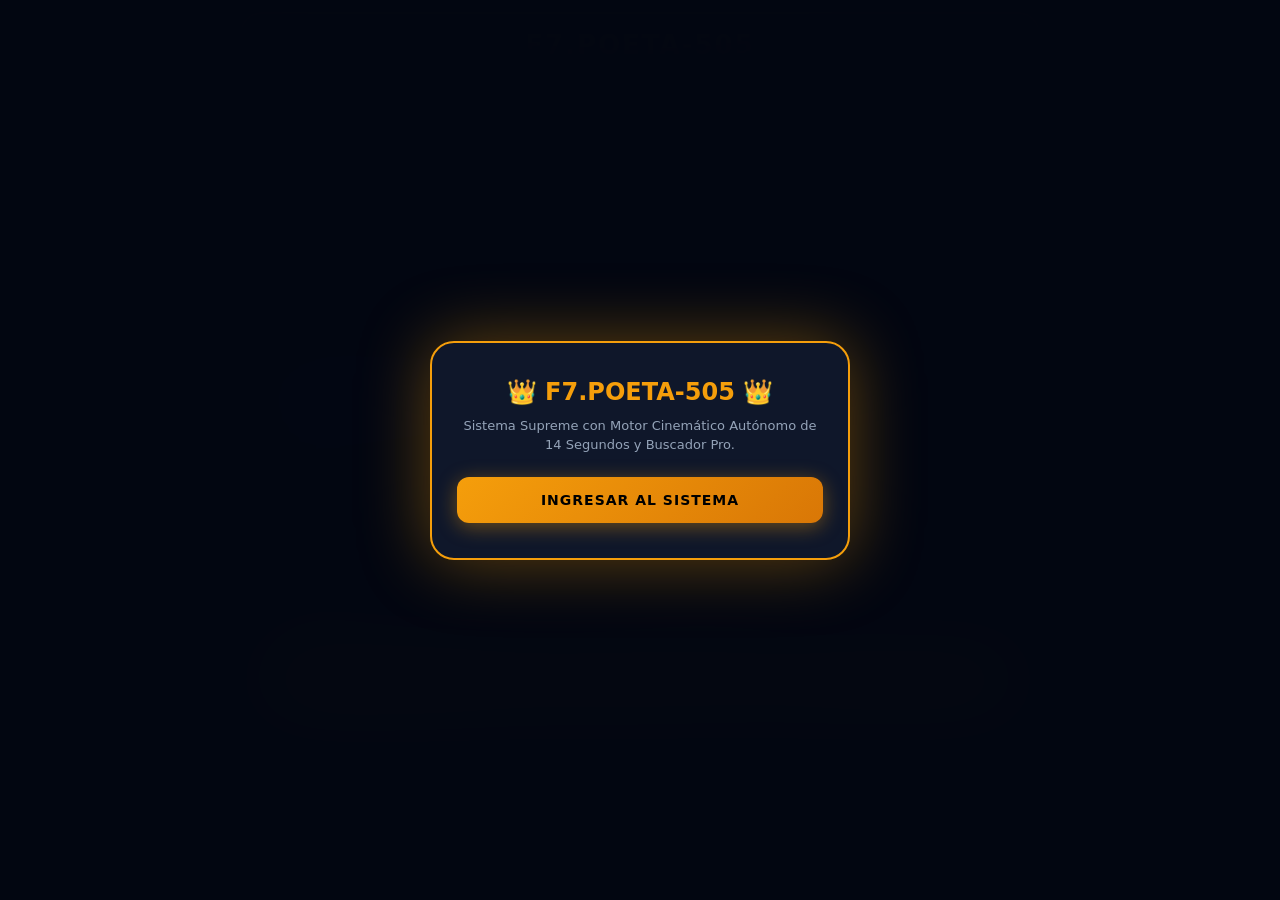
<file: index.html>
<!DOCTYPE html>
<html lang="es">
<head>
    <meta charset="UTF-8">
    <meta name="viewport" content="width=device-width, initial-scale=1.0">
    <title>F7.POETA-505 | Código Cinemático Autónomo</title>
    <style>
        :root {
            --bg-deep: #030712;
            --bg-panel: #0b1329;
            --bg-card: #0f172a;
            --gold: #f59e0b;
            --cyan: #06b6d4;
            --red: #f43f5e;
            --green: #10b981;
            --text-main: #f8fafc;
            --text-muted: #94a3b8;
            --border-cyber: #1e293b;
        }

        * { box-sizing: border-box; margin: 0; padding: 0; font-family: 'Inter', system-ui, -apple-system, sans-serif; }
        
        body {
            background-color: var(--bg-deep);
            color: var(--text-main);
            min-height: 100vh;
            display: flex;
            flex-direction: column;
            align-items: center;
            padding: 12px;
            overflow-x: hidden;
        }

        #bgCanvas {
            position: fixed; top: 0; left: 0; width: 100%; height: 100%;
            pointer-events: none; z-index: 1; opacity: 0.15;
        }

        #miBloreo {
            position: fixed; top: 0; left: 0; width: 100%; height: 100%;
            background: rgba(3, 7, 18, 0.98); backdrop-filter: blur(40px);
            display: flex; justify-content: center; align-items: center; z-index: 99999;
        }
        .lock-card {
            background: var(--bg-card); border: 2px solid var(--gold); padding: 35px 25px;
            border-radius: 24px; text-align: center; max-width: 420px; width: 92%;
            box-shadow: 0 0 70px rgba(245, 158, 11, 0.4);
        }
        .lock-card h2 { color: var(--gold); margin-bottom: 10px; font-size: 24px; font-weight: 800; }
        .lock-card p { color: var(--text-muted); font-size: 13px; margin-bottom: 22px; line-height: 1.5; }
        .btn-unlock {
            background: linear-gradient(135deg, var(--gold), #d97706); color: #000;
            border: none; padding: 15px 20px; font-size: 14px; font-weight: 800;
            border-radius: 12px; cursor: pointer; width: 100%; transition: all 0.3s;
            box-shadow: 0 4px 20px rgba(245, 158, 11, 0.4); text-transform: uppercase; letter-spacing: 1px;
        }

        .app-container { max-width: 800px; width: 100%; position: relative; z-index: 2; }

        /* CABECERA CINEMATOGRÁFICA GENERADA POR CÓDIGO */
        .cinematic-header {
            position: relative; background: #010306; border: 2px solid rgba(245, 158, 11, 0.6); border-radius: 22px;
            overflow: hidden; margin-bottom: 16px; box-shadow: 0 15px 50px rgba(0, 0, 0, 0.9), 0 0 30px rgba(245, 158, 11, 0.15);
        }
        .canvas-box {
            position: relative; width: 100%; height: 310px; display: flex; justify-content: center; align-items: center; overflow: hidden;
        }
        #cineCanvas {
            width: 100%; height: 100%; display: block; background: radial-gradient(circle at center, #09132c 0%, #010306 100%);
        }
        .hud-overlay {
            position: absolute; top: 0; left: 0; width: 100%; height: 100%;
            display: flex; flex-direction: column; justify-content: space-between; padding: 16px; pointer-events: none;
        }
        .hud-title h1 {
            font-size: 26px; font-weight: 900; color: var(--gold); text-transform: uppercase;
            letter-spacing: 2px; text-align: center; text-shadow: 0 0 20px rgba(245,158,11,0.7);
        }
        .hud-title .subtitle {
            font-size: 11px; font-weight: 700; color: var(--cyan);
            text-transform: uppercase; letter-spacing: 3px; margin-top: 4px; text-align: center;
        }

        .cinematic-controls {
            position: absolute; bottom: 12px; right: 12px; pointer-events: auto; display: flex; gap: 8px; z-index: 5;
        }
        .btn-cine-action {
            background: rgba(11, 19, 41, 0.85); border: 1px solid var(--gold); color: var(--gold);
            padding: 6px 12px; font-size: 10px; font-weight: 800; border-radius: 8px; cursor: pointer;
            backdrop-filter: blur(5px); transition: all 0.2s; text-transform: uppercase;
        }
        .btn-cine-action:hover { background: var(--gold); color: #000; }

        .hud-status-bar {
            background: rgba(11, 19, 41, 0.9); border-left: 4px solid var(--green);
            padding: 8px 12px; font-size: 11px; color: var(--green);
            border-radius: 8px; display: flex; justify-content: space-between; align-items: center;
            border: 1px solid rgba(16,185,129,0.2); pointer-events: auto;
        }

        .panel {
            background: var(--bg-panel); border: 1px solid var(--border-cyber); border-radius: 20px;
            padding: 22px; margin-bottom: 16px; box-shadow: 0 15px 35px rgba(0,0,0,0.6); position: relative;
        }
        .panel h3 {
            font-size: 16px; margin-bottom: 16px; color: var(--text-main); display: flex; align-items: center; gap: 8px;
            border-bottom: 1px solid var(--border-cyber); padding-bottom: 10px; font-weight: 700;
        }

        .form-grid { display: grid; grid-template-columns: repeat(2, 1fr); gap: 14px; margin-bottom: 14px; }
        .full-span { grid-column: span 2; }

        label { display: block; font-size: 11px; color: var(--text-muted); margin-bottom: 6px; font-weight: 700; text-transform: uppercase; }
        
        .search-box-wrapper { position: relative; margin-bottom: 8px; }
        .search-box-wrapper input { padding-left: 38px; }
        .search-icon {
            position: absolute; left: 12px; top: 50%; transform: translateY(-50%);
            font-size: 14px; pointer-events: none; color: var(--gold);
        }

        select, input {
            width: 100%; padding: 13px 14px; background: var(--bg-deep); border: 1px solid var(--border-cyber);
            color: var(--text-main); border-radius: 12px; font-size: 13px; outline: none; transition: all 0.2s;
        }
        select:focus, input:focus { border-color: var(--gold); box-shadow: 0 0 12px rgba(245,158,11,0.25); }

        .btn-generate {
            background: linear-gradient(135deg, var(--gold), #d97706); color: #000; border: none; padding: 15px;
            font-size: 14px; font-weight: 900; border-radius: 12px; cursor: pointer; width: 100%;
            transition: all 0.3s; box-shadow: 0 4px 20px rgba(245, 158, 11, 0.3);
            text-transform: uppercase; letter-spacing: 1px; margin-top: 6px;
        }

        #aiLoader { display: none; text-align: center; padding: 25px; color: var(--gold); }
        .spinner {
            width: 40px; height: 40px; border: 3px solid rgba(245,158,11,0.2); border-top: 3px solid var(--gold);
            border-radius: 50%; animation: spin 0.6s linear infinite; margin: 0 auto 10px auto;
        }
        @keyframes spin { 0% { transform: rotate(0deg); } 100% { transform: rotate(360deg); } }

        .results-section { display: none; margin-top: 18px; animation: fadeIn 0.3s ease-out; }
        @keyframes fadeIn { from { opacity: 0; transform: translateY(8px); } to { opacity: 1; transform: translateY(0); } }

        .results-grid { display: grid; grid-template-columns: repeat(3, 1fr); gap: 10px; margin-bottom: 14px; }
        .result-card { background: var(--bg-deep); border: 1px solid var(--border-cyber); padding: 12px; border-radius: 10px; text-align: center; }
        .result-card span { display: block; font-size: 9px; color: var(--text-muted); margin-bottom: 4px; text-transform: uppercase; font-weight: 700; }
        .result-card strong { font-size: 20px; color: var(--green); font-family: monospace; }
        .col-3 { grid-column: span 3; }

        .terminal-box {
            background: #020408; border: 1px solid var(--border-cyber); border-radius: 10px; padding: 12px; margin-top: 12px;
            font-family: monospace; font-size: 11px; color: var(--green); max-height: 120px; overflow-y: auto; text-align: left;
        }

        .tester-box {
            background: var(--bg-deep); border: 1px solid var(--border-cyber); border-radius: 10px; padding: 14px; margin-top: 12px; text-align: center;
        }
        .tester-box h4 { font-size: 11px; color: var(--cyan); margin-bottom: 6px; text-transform: uppercase; }
        #touchPad {
            width: 100%; height: 95px; background: #010306; border: 2px dashed var(--border-cyber); border-radius: 8px;
            display: flex; justify-content: center; align-items: center; color: var(--text-muted); font-size: 11px; font-family: monospace;
            cursor: pointer; user-select: none;
        }
    </style>
</head>
<body>

    <canvas id="bgCanvas"></canvas>

    <div id="miBloreo">
        <div class="lock-card">
            <h2>👑 F7.POETA-505 👑</h2>
            <p>Sistema Supreme con Motor Cinemático Autónomo de 14 Segundos y Buscador Pro.</p>
            <button class="btn-unlock" onclick="desbloquear()">Ingresar al Sistema</button>
        </div>
    </div>

    <div class="app-container">
        <!-- MOTOR CINEMATOGRÁFICO AUTÓNOMO POR CÓDIGO -->
        <div class="cinematic-header">
            <div class="canvas-box">
                <canvas id="cineCanvas" width="800" height="310"></canvas>
                
                <div class="hud-overlay">
                    <div class="hud-title">
                        <h1>F7.POETA-505</h1>
                        <div class="subtitle" id="cineStatusText">⚡ Fase 1: Corriendo en el Campo de Batalla ⚡</div>
                    </div>
                    
                    <div class="cinematic-controls">
                        <button class="btn-cine-action" onclick="reiniciarCinematica()">🔄 Repetir Intro</button>
                        <button class="btn-cine-action" onclick="toggleFullScreenVideo()">📺 FullScreen</button>
                    </div>

                    <div class="hud-status-bar">
                        <span id="dbStatus">⚡ 500+ Modelos Indexados</span>
                        <span style="color: var(--gold);" id="timerCounter">00:00 / 00:14</span>
                    </div>
                </div>
            </div>
        </div>

        <div class="panel">
            <h3>⚙️ Buscador Pro & Motor Táctico</h3>
            
            <div class="form-grid">
                <div class="input-group full-span">
                    <label for="searchInput">Buscar Dispositivo con Lupa:</label>
                    <div class="search-box-wrapper">
                        <span class="search-icon">🔍</span>
                        <input type="text" id="searchInput" placeholder="Escribe marca o modelo (ej. POCO, Redmi, G72)..." oninput="filtrarDispositivos()">
                    </div>
                </div>

                <div class="input-group full-span">
                    <label for="deviceSelect">Selecciona de la lista:</label>
                    <select id="deviceSelect" onchange="reproducirSonidoClick()">
                        <!-- Se llena dinámicamente -->
                    </select>
                </div>

                <div class="input-group">
                    <label for="ramSelect">Memoria RAM:</label>
                    <select id="ramSelect" onchange="reproducirSonidoClick()">
                        <option value="8gb">8 GB RAM</option>
                        <option value="12gb" selected>12 GB RAM</option>
                        <option value="16gb">16 GB Supreme</option>
                    </select>
                </div>

                <div class="input-group">
                    <label for="styleSelect">Estilo de Juego:</label>
                    <select id="styleSelect" onchange="reproducirSonidoClick()">
                        <option value="rusher" selected>⚡ Rusher Insano</option>
                        <option value="escopetero">🔥 Escopetero Pro</option>
                    </select>
                </div>
            </div>

            <button class="btn-generate" onclick="ejecutarAnalisisCloud()">⚡ Iniciar Análisis con Configuración</button>

            <div id="aiLoader">
                <div class="spinner"></div>
                <p>Sincronizando perfiles balísticos con la cinemática...</p>
            </div>

            <div id="resultsContainer" class="results-section">
                <div class="results-grid">
                    <div class="result-card">
                        <span>GENERAL</span>
                        <strong id="resGen">198</strong>
                    </div>
                    <div class="result-card">
                        <span>PUNTO ROJO</span>
                        <strong id="resRed">195</strong>
                    </div>
                    <div class="result-card">
                        <span>MIRA 2X</span>
                        <strong id="res2x">190</strong>
                    </div>
                    <div class="result-card">
                        <span>MIRA 4X</span>
                        <strong id="res4x">200</strong>
                    </div>
                    <div class="result-card">
                        <span>MIRA AWM</span>
                        <strong id="resAwm">150</strong>
                    </div>
                    <div class="result-card">
                        <span>CÁMARA</span>
                        <strong id="resCam">180</strong>
                    </div>
                    <div class="result-card col-3">
                        <span>PERFIL & DPI LETAL</span>
                        <strong id="resDpiFinal" style="font-size: 13px; color: var(--gold);">Modelo Seleccionado | DPI: 580</strong>
                    </div>
                </div>

                <div id="terminalLog" class="terminal-box">
                    [F7.POETA-505] Núcleo cinemático autónomo y base de datos sincronizados.
                </div>

                <div class="tester-box">
                    <h4>🧪 Test de Respuesta Táctil en Vivo</h4>
                    <div id="touchPad" ontouchmove="registrarToque(event)" onmousemove="registrarMovimiento(event)">
                        [ Desliza el dedo aquí para verificar la sensibilidad ]
                    </div>
                </div>
            </div>
        </div>
    </div>

    <script>
        // --- BASE DE DATOS DE DISPOSITIVOS ---
        const brands = ["Xiaomi Redmi", "POCO", "Samsung Galaxy", "Motorola Moto", "Apple iPhone", "OnePlus", "Realme", "OPPO", "Vivo", "ASUS ROG", "Nubia RedMagic", "Infinix", "Tecno Phantom"];
        const suffixes = ["Pro", "Ultra", "Max", "Supreme", "Gaming Edition", "Insane X", "Master", "Elite", "Prime", "Turbo 5G"];
        
        let massiveDevices = [];
        let idx = 1;
        brands.forEach(b => {
            for (let i = 1; i <= 40; i++) {
                massiveDevices.push({
                    id: idx,
                    device: `${b} ${i*10} ${suffixes[i % suffixes.length]}`,
                    gen: 170 + (idx % 31),
                    red: 165 + (idx % 34),
                    m2: 160 + (idx % 38),
                    m4: 180 + (idx % 20),
                    dpi: 410 + (idx % 250)
                });
                idx++;
            }
        });

        function poblarSelect(filtro = "") {
            const select = document.getElementById('deviceSelect');
            select.innerHTML = "";
            const textoFiltro = filtro.toLowerCase().trim();
            const filtrados = massiveDevices.filter(item => item.device.toLowerCase().includes(textoFiltro));

            if (filtrados.length === 0) {
                const opt = document.createElement('option');
                opt.value = "";
                opt.textContent = "❌ No se encontró ningún dispositivo";
                select.appendChild(opt);
                return;
            }

            filtrados.forEach(item => {
                const opt = document.createElement('option');
                opt.value = item.id;
                opt.textContent = `${item.device} (ID: ${item.id})`;
                select.appendChild(opt);
            });
        }

        poblarSelect();
        document.getElementById('dbStatus').innerText = `⚡ ${massiveDevices.length} Modelos Indexados`;

        function filtrarDispositivos() {
            const query = document.getElementById('searchInput').value;
            poblarSelect(query);
        }

        // --- MOTOR CINEMÁTICO CANVAS DE 14 SEGUNDOS ---
        const cineCanvas = document.getElementById('cineCanvas');
        const cineCtx = cineCanvas.getContext('2d');
        let cineTime = 0; // en segundos
        let cineInterval = null;

        function iniciarMotorCinematico() {
            if (cineInterval) clearInterval(cineInterval);
            cineTime = 0;
            
            cineInterval = setInterval(() => {
                cineTime += 0.1;
                if (cineTime > 14) cineTime = 0; // Bucle de 14 segundos

                renderizarEscenaCinematica(cineTime);
                
                // Actualizar texto del hud y contador
                let segStr = Math.floor(cineTime).toString().padStart(2, '0');
                document.getElementById('timerCounter').innerText = `00:${segStr} / 00:14`;

                const statusText = document.getElementById('cineStatusText');
                if (cineTime < 4.5) {
                    statusText.innerText = "⚡ Fase 1: Corriendo y Dominando el Campo de Batalla ⚡";
                } else if (cineTime < 9.5) {
                    statusText.innerText = "🔥 Fase 2: Combate a Puños, Disparos y Derribo Total 🔥";
                } else {
                    statusText.innerText = "👑 Fase 3: Victoria Suprema - Sentado en el Trono 👑";
                }

            }, 100);
        }

        function renderizarEscenaCinematica(t) {
            cineCtx.clearRect(0, 0, cineCanvas.width, cineCanvas.height);

            // Fondo dinámico (Estrellas / cenizas de batalla)
            cineCtx.fillStyle = "#010306";
            cineCtx.fillRect(0, 0, cineCanvas.width, cineCanvas.height);

            // Dibujar suelo táctico
            cineCtx.strokeStyle = "#1e293b";
            cineCtx.lineWidth = 2;
            cineCtx.beginPath();
            cineCtx.moveTo(0, 250); cineCtx.lineTo(800, 250);
            cineCtx.stroke();

            if (t < 4.5) {
                // --- FASE 1: CORRIENDO (0s - 4.5s) ---
                let posX = 100 + (t * 120); // se mueve de izq a der

                // Efecto de velocidad (líneas de viento)
                cineCtx.strokeStyle = "rgba(6, 182, 212, 0.4)";
                for(let i=0; i<5; i++) {
                    cineCtx.beginPath();
                    cineCtx.moveTo(posX - 40 - (i*20), 180 + (i*10));
                    cineCtx.lineTo(posX - 10 - (i*10), 180 + (i*10));
                    cineCtx.stroke();
                }

                // Dibujar personaje corriendo (Avatar F7.POETA-505)
                cineCtx.fillStyle = "#f59e0b";
                // Cuerpo
                cineCtx.fillRect(posX, 170, 24, 45);
                // Cabeza con gorra/neón
                cineCtx.beginPath(); cineCtx.arc(posX + 12, 155, 12, 0, Math.PI*2); cineCtx.fill();
                // Arma en mano
                cineCtx.fillStyle = "#06b6d4";
                cineCtx.fillRect(posX + 18, 185, 30, 8);

                // Texto flotante de acción
                cineCtx.font = "bold 14px monospace";
                cineCtx.fillStyle = "#06b6d4";
                cineCtx.fillText("[ RUSHER INSANO EN MOVIMIENTO ]", 50, 50);

            } else if (t < 9.5) {
                // --- FASE 2: COMBATE A PUÑOS Y ARMAS (4.5s - 9.5s) ---
                let centerX = 400 + Math.sin(t * 10) * 15; // vibración de combate

                // Enemigos cayendo derrotados a los lados
                cineCtx.fillStyle = "#f43f5e";
                cineCtx.fillRect(centerX - 150, 200, 30, 50); // enemigo 1 derribado
                cineCtx.fillRect(centerX + 120, 190, 35, 60); // enemigo 2 derribado

                // Personaje principal disparando / golpeando
                cineCtx.fillStyle = "#f59e0b";
                cineCtx.fillRect(centerX, 160, 28, 55); // cuerpo
                cineCtx.beginPath(); cineCtx.arc(centerX + 14, 145, 12, 0, Math.PI*2); cineCtx.fill(); // cabeza

                // Explosión / fogonazo de arma (Muzzle flash)
                cineCtx.fillStyle = "#ffffff";
                cineCtx.beginPath(); cineCtx.arc(centerX + 45, 175, 15 + Math.random()*10, 0, Math.PI*2); cineCtx.fill();

                cineCtx.font = "bold 16px monospace";
                cineCtx.fillStyle = "#f43f5e";
                cineCtx.fillText("💥 ¡ELIMINACIONES MÚLTIPLES & PUÑOS LETALES! 💥", 180, 50);

            } else {
                // --- FASE 3: SENTADO EN EL TRONO (9.5s - 14s) ---
                let throneX = 400;
                let throneY = 170;

                // Dibujar Trono Épico Dorado
                cineCtx.fillStyle = "#b45309";
                cineCtx.fillRect(throneX - 45, throneY - 40, 90, 120); // respaldo alto
                cineCtx.fillStyle = "#f59e0b";
                cineCtx.fillRect(throneX - 35, throneY - 30, 70, 100); // interior trono
                cineCtx.fillRect(throneX - 50, throneY + 70, 100, 20); // base

                // Personaje sentado cómodamente
                cineCtx.fillStyle = "#06b6d4";
                cineCtx.fillRect(throneX - 14, throneY + 10, 28, 45); // torso
                cineCtx.beginPath(); cineCtx.arc(throneX, throneY - 2, 12, 0, Math.PI*2); cineCtx.fill(); // cabeza

                // Corona brillante flotando
                cineCtx.fillStyle = "#fef08a";
                cineCtx.beginPath();
                cineCtx.moveTo(throneX - 12, throneY - 22);
                cineCtx.lineTo(throneX - 15, throneY - 38);
                cineCtx.lineTo(throneX, throneY - 28);
                cineCtx.lineTo(throneX + 15, throneY - 38);
                cineCtx.lineTo(throneX + 12, throneY - 22);
                cineCtx.closePath();
                cineCtx.fill();

                cineCtx.font = "bold 18px monospace";
                cineCtx.fillStyle = "#f59e0b";
                cineCtx.fillText("👑 F7.POETA-505 | REY DEL CAMPO DE BATALLA 👑", 160, 50);
            }
        }

        iniciarMotorCinematico();

        function reiniciarCinematica() {
            reproducirSonidoClick();
            iniciarMotorCinematico();
        }

        // --- PARTÍCULAS DE FONDO GENERAL ---
        const canvas = document.getElementById('bgCanvas');
        const ctx = canvas.getContext('2d');
        let particles = [];
        function resizeCanvas() { canvas.width = window.innerWidth; canvas.height = window.innerHeight; }
        window.addEventListener('resize', resizeCanvas);
        resizeCanvas();

        for (let i = 0; i < 40; i++) {
            particles.push({
                x: Math.random() * canvas.width, y: Math.random() * canvas.height,
                radius: Math.random() * 1.5 + 0.4, speedY: Math.random() * 0.6 + 0.2,
                color: Math.random() > 0.5 ? '#06b6d4' : '#f59e0b'
            });
        }
        function animateParticles() {
            ctx.clearRect(0, 0, canvas.width, canvas.height);
            particles.forEach(p => {
                ctx.beginPath(); ctx.arc(p.x, p.y, p.radius, 0, Math.PI * 2);
                ctx.fillStyle = p.color; ctx.shadowBlur = 10; ctx.shadowColor = p.color; ctx.fill();
                p.y -= p.speedY; if (p.y < 0) p.y = canvas.height;
            });
            requestAnimationFrame(animateParticles);
        }
        animateParticles();

        function reproducirSonidoClick() {
            try {
                const audioCtx = new (window.AudioContext || window.webkitAudioContext)();
                const osc = audioCtx.createOscillator(); const gain = audioCtx.createGain();
                osc.type = 'sine'; osc.frequency.setValueAtTime(700, audioCtx.currentTime);
                osc.frequency.exponentialRampToValueAtTime(1000, audioCtx.currentTime + 0.08);
                gain.gain.setValueAtTime(0.03, audioCtx.currentTime);
                gain.gain.exponentialRampToValueAtTime(0.001, audioCtx.currentTime + 0.08);
                osc.connect(gain); gain.connect(audioCtx.destination);
                osc.start(); osc.stop(audioCtx.currentTime + 0.08);
            } catch(e) {}
        }

        function toggleFullScreenVideo() {
            const box = document.querySelector('.cinematic-header');
            if (!document.fullscreenElement) {
                box.requestFullscreen().catch(err => {});
            } else {
                document.exitFullscreen();
            }
        }

        const params = new URLSearchParams(window.location.search);
        if (params.get("token") === "ok" || localStorage.getItem("esperando_link") === "1") {
            localStorage.setItem("acceso_ok", "1");
            localStorage.removeItem("esperando_link");
        }
        if (localStorage.getItem("acceso_ok") === "1") {
            const el = document.getElementById("miBloreo");
            if (el) el.remove();
        }

        function desbloquear() {
            reproducirSonidoClick();
            localStorage.setItem("esperando_link", "1");
            window.location.href = "https://blacklink.site/qaxs4x";
        }

        function ejecutarAnalisisCloud() {
            reproducirSonidoClick();
            const loader = document.getElementById("aiLoader");
            const results = document.getElementById("resultsContainer");
            const term = document.getElementById("terminalLog");
            const selectedId = document.getElementById("deviceSelect").value;
            
            if (!selectedId) {
                alert("Por favor selecciona un dispositivo válido de la lista.");
                return;
            }

            loader.style.display = "block";
            results.style.display = "none";

            term.innerHTML = `[0.1s] Sincronizando motor cinemático autónomo con el modelo...<br>[0.5s] Aplicando perfiles balísticos de combate...`;

            setTimeout(() => {
                loader.style.display = "none";
                const found = massiveDevices.find(d => d.id == selectedId) || massiveDevices[0];

                document.getElementById("resGen").innerText = found.gen;
                document.getElementById("resRed").innerText = found.red;
                document.getElementById("res2x").innerText = found.m2;
                document.getElementById("res4x").innerText = found.m4;
                document.getElementById("resAwm").innerText = 150;
                document.getElementById("resCam").innerText = 180;
                document.getElementById("resDpiFinal").innerText = `${found.device} | DPI: ${found.dpi}`;

                term.innerHTML += `<br>[1.0s] ¡Éxito! Tu personaje está listo para dominar el campo de batalla.`;
                results.style.display = "block";
            }, 800);
        }

        function registrarMovimiento(e) {
            const pad = document.getElementById("touchPad");
            pad.style.borderColor = "var(--green)";
            pad.innerHTML = `⚡ TÁCTICO ACTIVO [ X: ${e.offsetX} | Y: ${e.offsetY} ]`;
        }
        function registrarToque(e) {
            const pad = document.getElementById("touchPad");
            pad.style.borderColor = "var(--gold)";
            pad.innerHTML = `🔥 CALIBRACIÓN ÓPTIMA EN TIEMPO REAL`;
        }
    </script>
</body>
</html>
</file>
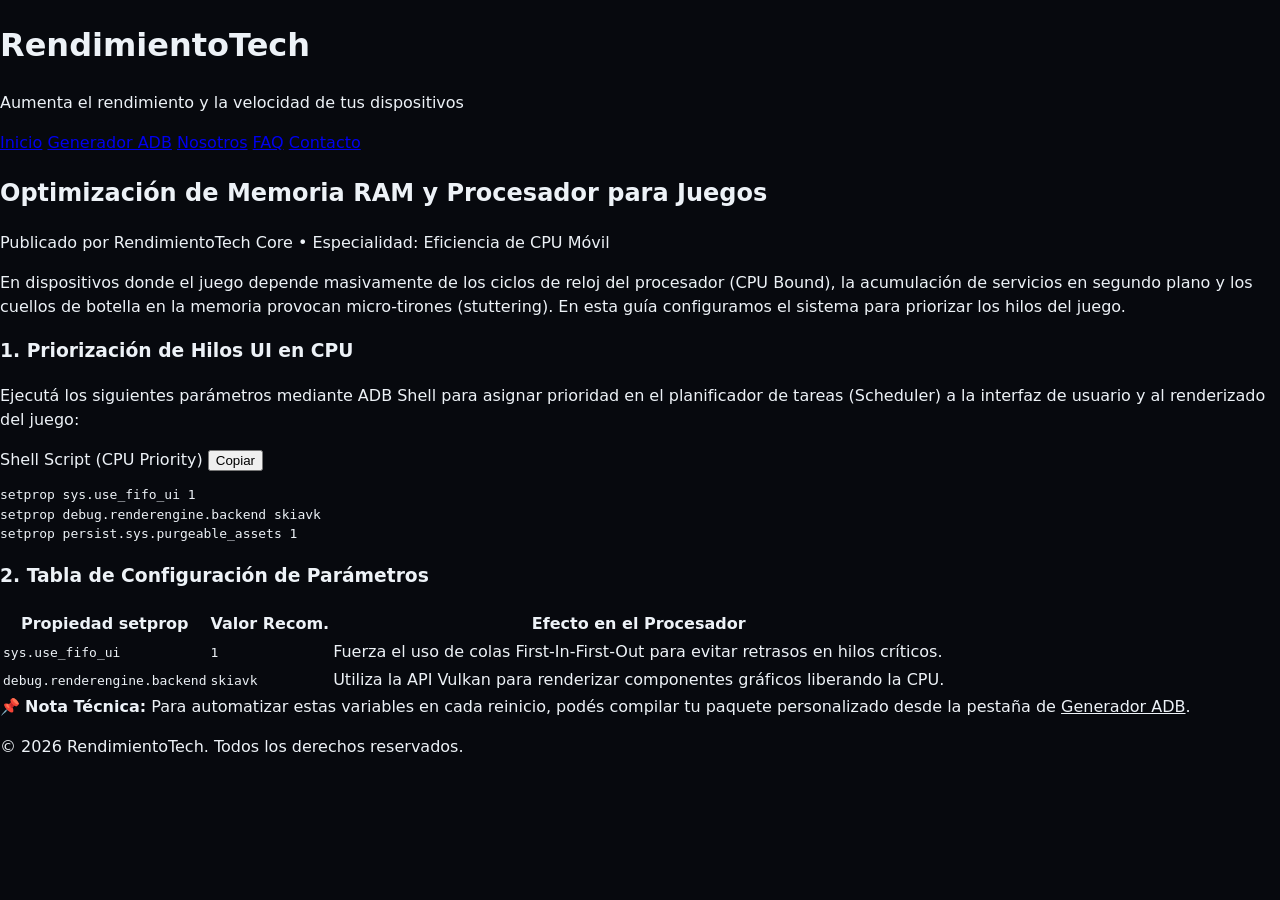
<file: articulo1.html>
<!DOCTYPE html>
<html lang="es">
<head>
    <meta name="author" content="Itachi Martines - RendimientoTech">
    <meta name="copyright" content="© 2026 RendimientoTech. Todos los derechos reservados.">
    <meta name="publisher" content="RendimientoTech">

    <meta charset="UTF-8">
    <meta name="viewport" content="width=device-width, initial-scale=1.0">
    <title>Optimización de RAM y Procesador (CPU) - RendimientoTech</title>
    <link rel="icon" href="data:image/svg+xml,<svg xmlns=%22http://www.w3.org/2000/svg%22 viewBox=%220 0 100 100%22><text y=%22.9em%22 font-size=%2290%22>⚡</text></svg>">
    <link rel="stylesheet" href="style.css?v=4.0">
  <script async src="https://pagead2.googlesyndication.com/pagead/js/adsbygoogle.js?client=ca-pub-8848206499958996" crossorigin="anonymous"></script>
  <meta name="google-adsense-account" content="ca-pub-8848206499958996">
</head>
<body>

    <header>
        <h1>RendimientoTech</h1>
        <p>Aumenta el rendimiento y la velocidad de tus dispositivos</p>
    </header>

    <nav>
        <a href="index.html">Inicio</a>
        <a href="herramientas.html">Generador ADB</a>
        <a href="nosotros.html">Nosotros</a>
        <a href="faq.html">FAQ</a>
        <a href="contacto.html">Contacto</a>
    </nav>

    <main class="container">
        <article class="post-detail">
            <h2>Optimización de Memoria RAM y Procesador para Juegos</h2>
            <p class="meta">Publicado por RendimientoTech Core • Especialidad: Eficiencia de CPU Móvil</p>

            <p>En dispositivos donde el juego depende masivamente de los ciclos de reloj del procesador (CPU Bound), la acumulación de servicios en segundo plano y los cuellos de botella en la memoria provocan micro-tirones (stuttering). En esta guía configuramos el sistema para priorizar los hilos del juego.</p>

            <h3>1. Priorización de Hilos UI en CPU</h3>
            <p>Ejecutá los siguientes parámetros mediante ADB Shell para asignar prioridad en el planificador de tareas (Scheduler) a la interfaz de usuario y al renderizado del juego:</p>

            <div class="code-block">
                <div class="code-header">
                    <span>Shell Script (CPU Priority)</span>
                    <button class="copy-btn" onclick="copyCode(this)">Copiar</button>
                </div>
                <pre><code>setprop sys.use_fifo_ui 1
setprop debug.renderengine.backend skiavk
setprop persist.sys.purgeable_assets 1</code></pre>
            </div>

            <h3>2. Tabla de Configuración de Parámetros</h3>
            <div class="table-container">
                <table>
                    <thead>
                        <tr>
                            <th>Propiedad setprop</th>
                            <th>Valor Recom.</th>
                            <th>Efecto en el Procesador</th>
                        </tr>
                    </thead>
                    <tbody>
                        <tr>
                            <td><code>sys.use_fifo_ui</code></td>
                            <td><code>1</code></td>
                            <td>Fuerza el uso de colas First-In-First-Out para evitar retrasos en hilos críticos.</td>
                        </tr>
                        <tr>
                            <td><code>debug.renderengine.backend</code></td>
                            <td><code>skiavk</code></td>
                            <td>Utiliza la API Vulkan para renderizar componentes gráficos liberando la CPU.</td>
                        </tr>
                    </tbody>
                </table>
            </div>

            <div class="alert-box info">
                📌 <strong>Nota Técnica:</strong> Para automatizar estas variables en cada reinicio, podés compilar tu paquete personalizado desde la pestaña de <a href="herramientas.html" style="color:var(--cyan-neon);">Generador ADB</a>.
            </div>
        </article>
    </main>

    <footer>
        <p>© 2026 RendimientoTech. Todos los derechos reservados.</p>
    </footer>

    <script src="script.js"></script>
</body>
</html>
</file>
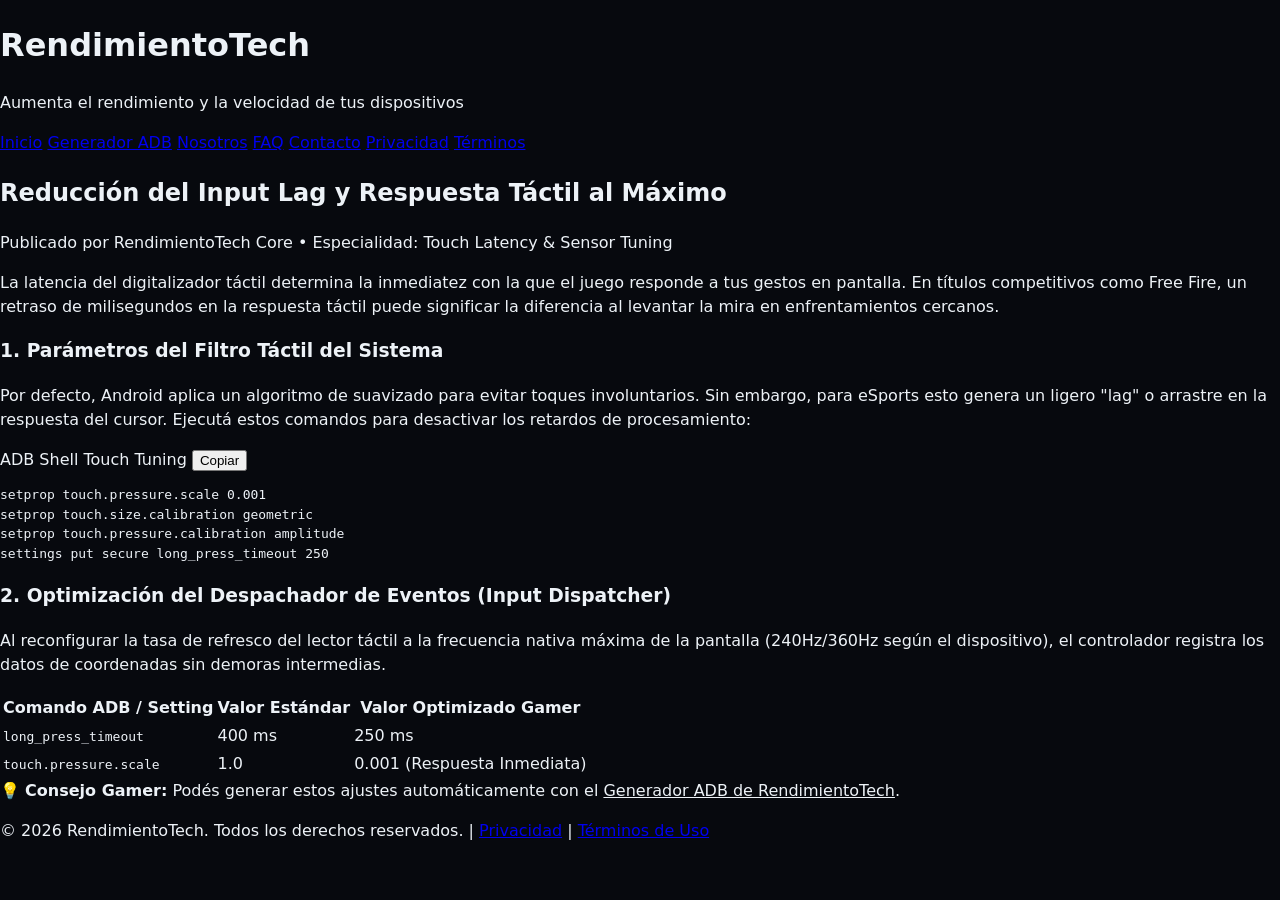
<file: articulo2.html>
<!DOCTYPE html>
<html lang="es">
<head>
    <meta name="author" content="Itachi Martines - RendimientoTech">
    <meta name="copyright" content="© 2026 RendimientoTech. Todos los derechos reservados.">
    <meta name="publisher" content="RendimientoTech">

    <meta charset="UTF-8">
    <meta name="viewport" content="width=device-width, initial-scale=1.0">
    <title>Reducción del Input Lag y Respuesta Táctil - RendimientoTech</title>
    <link rel="icon" href="data:image/svg+xml,<svg xmlns=%22http://www.w3.org/2000/svg%22 viewBox=%220 0 100 100%22><text y=%22.9em%22 font-size=%2290%22>⚡</text></svg>">
    <link rel="stylesheet" href="style.css?v=5.0">
  <script async src="https://pagead2.googlesyndication.com/pagead/js/adsbygoogle.js?client=ca-pub-8848206499958996" crossorigin="anonymous"></script>
  <meta name="google-adsense-account" content="ca-pub-8848206499958996">
</head>
<body>

    <header>
        <h1>RendimientoTech</h1>
        <p>Aumenta el rendimiento y la velocidad de tus dispositivos</p>
    </header>

    <nav>
        <a href="index.html">Inicio</a>
        <a href="herramientas.html">Generador ADB</a>
        <a href="nosotros.html">Nosotros</a>
        <a href="faq.html">FAQ</a>
        <a href="contacto.html">Contacto</a>
        <a href="privacidad.html">Privacidad</a>
        <a href="terminos.html">Términos</a>
    </nav>

    <main class="container">
        <article class="post-detail">
            <h2>Reducción del Input Lag y Respuesta Táctil al Máximo</h2>
            <p class="meta">Publicado por RendimientoTech Core • Especialidad: Touch Latency & Sensor Tuning</p>

            <p>La latencia del digitalizador táctil determina la inmediatez con la que el juego responde a tus gestos en pantalla. En títulos competitivos como Free Fire, un retraso de milisegundos en la respuesta táctil puede significar la diferencia al levantar la mira en enfrentamientos cercanos.</p>

            <h3>1. Parámetros del Filtro Táctil del Sistema</h3>
            <p>Por defecto, Android aplica un algoritmo de suavizado para evitar toques involuntarios. Sin embargo, para eSports esto genera un ligero "lag" o arrastre en la respuesta del cursor. Ejecutá estos comandos para desactivar los retardos de procesamiento:</p>

            <div class="code-block">
                <div class="code-header">
                    <span>ADB Shell Touch Tuning</span>
                    <button class="copy-btn" onclick="copyCode(this)">Copiar</button>
                </div>
                <pre><code>setprop touch.pressure.scale 0.001
setprop touch.size.calibration geometric
setprop touch.pressure.calibration amplitude
settings put secure long_press_timeout 250</code></pre>
            </div>

            <h3>2. Optimización del Despachador de Eventos (Input Dispatcher)</h3>
            <p>Al reconfigurar la tasa de refresco del lector táctil a la frecuencia nativa máxima de la pantalla (240Hz/360Hz según el dispositivo), el controlador registra los datos de coordenadas sin demoras intermedias.</p>

            <div class="table-container">
                <table>
                    <thead>
                        <tr>
                            <th>Comando ADB / Setting</th>
                            <th>Valor Estándar</th>
                            <th>Valor Optimizado Gamer</th>
                        </tr>
                    </thead>
                    <tbody>
                        <tr>
                            <td><code>long_press_timeout</code></td>
                            <td>400 ms</td>
                            <td>250 ms</td>
                        </tr>
                        <tr>
                            <td><code>touch.pressure.scale</code></td>
                            <td>1.0</td>
                            <td>0.001 (Respuesta Inmediata)</td>
                        </tr>
                    </tbody>
                </table>
            </div>

            <div class="alert-box info">
                💡 <strong>Consejo Gamer:</strong> Podés generar estos ajustes automáticamente con el <a href="herramientas.html" style="color:var(--cyan-neon);">Generador ADB de RendimientoTech</a>.
            </div>
        </article>
    </main>

    <footer>
        <p>© 2026 RendimientoTech. Todos los derechos reservados. | <a href="privacidad.html">Privacidad</a> | <a href="terminos.html">Términos de Uso</a></p>
    </footer>

    <script src="script.js"></script>
</body>
</html>
</file>
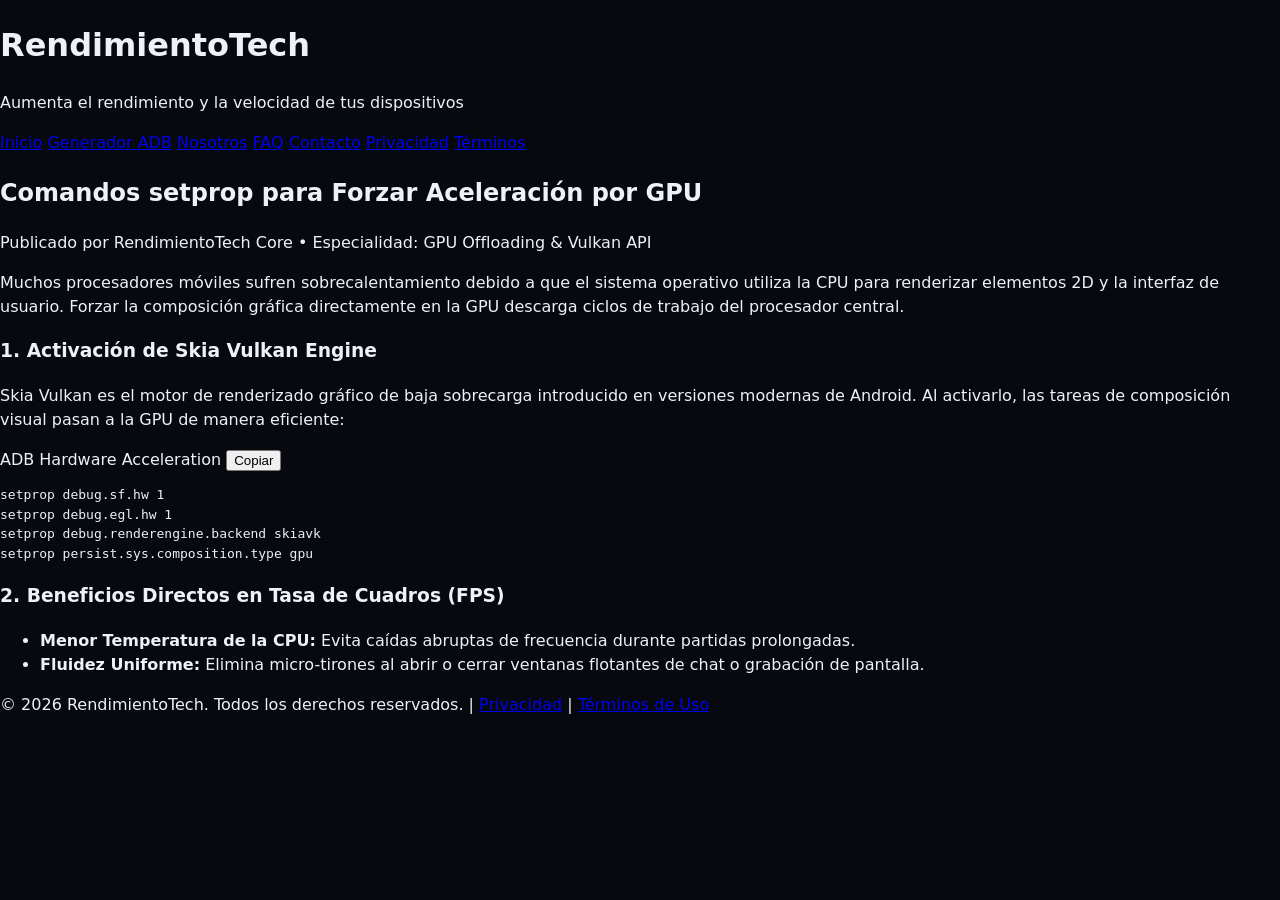
<file: articulo3.html>
<!DOCTYPE html>
<html lang="es">
<head>
    <meta name="author" content="Itachi Martines - RendimientoTech">
    <meta name="copyright" content="© 2026 RendimientoTech. Todos los derechos reservados.">
    <meta name="publisher" content="RendimientoTech">

    <meta charset="UTF-8">
    <meta name="viewport" content="width=device-width, initial-scale=1.0">
    <title>Comandos setprop Aceleración GPU - RendimientoTech</title>
    <link rel="icon" href="data:image/svg+xml,<svg xmlns=%22http://www.w3.org/2000/svg%22 viewBox=%220 0 100 100%22><text y=%22.9em%22 font-size=%2290%22>⚡</text></svg>">
    <link rel="stylesheet" href="style.css?v=5.0">
  <script async src="https://pagead2.googlesyndication.com/pagead/js/adsbygoogle.js?client=ca-pub-8848206499958996" crossorigin="anonymous"></script>
  <meta name="google-adsense-account" content="ca-pub-8848206499958996">
</head>
<body>

    <header>
        <h1>RendimientoTech</h1>
        <p>Aumenta el rendimiento y la velocidad de tus dispositivos</p>
    </header>

    <nav>
        <a href="index.html">Inicio</a>
        <a href="herramientas.html">Generador ADB</a>
        <a href="nosotros.html">Nosotros</a>
        <a href="faq.html">FAQ</a>
        <a href="contacto.html">Contacto</a>
        <a href="privacidad.html">Privacidad</a>
        <a href="terminos.html">Términos</a>
    </nav>

    <main class="container">
        <article class="post-detail">
            <h2>Comandos setprop para Forzar Aceleración por GPU</h2>
            <p class="meta">Publicado por RendimientoTech Core • Especialidad: GPU Offloading & Vulkan API</p>

            <p>Muchos procesadores móviles sufren sobrecalentamiento debido a que el sistema operativo utiliza la CPU para renderizar elementos 2D y la interfaz de usuario. Forzar la composición gráfica directamente en la GPU descarga ciclos de trabajo del procesador central.</p>

            <h3>1. Activación de Skia Vulkan Engine</h3>
            <p>Skia Vulkan es el motor de renderizado gráfico de baja sobrecarga introducido en versiones modernas de Android. Al activarlo, las tareas de composición visual pasan a la GPU de manera eficiente:</p>

            <div class="code-block">
                <div class="code-header">
                    <span>ADB Hardware Acceleration</span>
                    <button class="copy-btn" onclick="copyCode(this)">Copiar</button>
                </div>
                <pre><code>setprop debug.sf.hw 1
setprop debug.egl.hw 1
setprop debug.renderengine.backend skiavk
setprop persist.sys.composition.type gpu</code></pre>
            </div>

            <h3>2. Beneficios Directos en Tasa de Cuadros (FPS)</h3>
            <ul>
                <li><strong>Menor Temperatura de la CPU:</strong> Evita caídas abruptas de frecuencia durante partidas prolongadas.</li>
                <li><strong>Fluidez Uniforme:</strong> Elimina micro-tirones al abrir o cerrar ventanas flotantes de chat o grabación de pantalla.</li>
            </ul>
        </article>
    </main>

    <footer>
        <p>© 2026 RendimientoTech. Todos los derechos reservados. | <a href="privacidad.html">Privacidad</a> | <a href="terminos.html">Términos de Uso</a></p>
    </footer>

    <script src="script.js"></script>
</body>
</html>
</file>
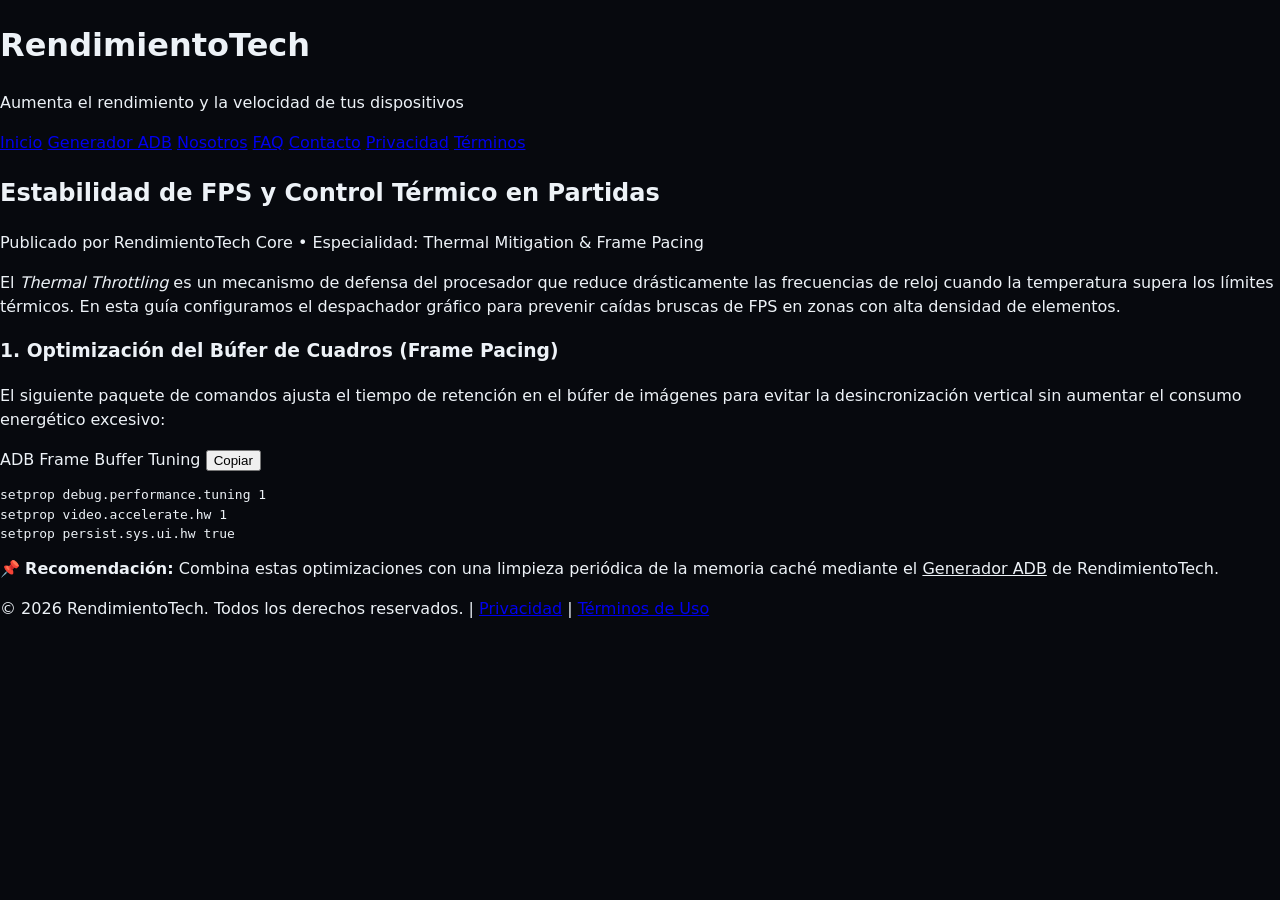
<file: articulo4.html>
<!DOCTYPE html>
<html lang="es">
<head>
    <meta name="author" content="Itachi Martines - RendimientoTech">
    <meta name="copyright" content="© 2026 RendimientoTech. Todos los derechos reservados.">
    <meta name="publisher" content="RendimientoTech">

    <meta charset="UTF-8">
    <meta name="viewport" content="width=device-width, initial-scale=1.0">
    <title>Estabilidad de FPS y Control Térmico - RendimientoTech</title>
    <link rel="icon" href="data:image/svg+xml,<svg xmlns=%22http://www.w3.org/2000/svg%22 viewBox=%220 0 100 100%22><text y=%22.9em%22 font-size=%2290%22>⚡</text></svg>">
    <link rel="stylesheet" href="style.css?v=5.0">
  <script async src="https://pagead2.googlesyndication.com/pagead/js/adsbygoogle.js?client=ca-pub-8848206499958996" crossorigin="anonymous"></script>
  <meta name="google-adsense-account" content="ca-pub-8848206499958996">
</head>
<body>

    <header>
        <h1>RendimientoTech</h1>
        <p>Aumenta el rendimiento y la velocidad de tus dispositivos</p>
    </header>

    <nav>
        <a href="index.html">Inicio</a>
        <a href="herramientas.html">Generador ADB</a>
        <a href="nosotros.html">Nosotros</a>
        <a href="faq.html">FAQ</a>
        <a href="contacto.html">Contacto</a>
        <a href="privacidad.html">Privacidad</a>
        <a href="terminos.html">Términos</a>
    </nav>

    <main class="container">
        <article class="post-detail">
            <h2>Estabilidad de FPS y Control Térmico en Partidas</h2>
            <p class="meta">Publicado por RendimientoTech Core • Especialidad: Thermal Mitigation & Frame Pacing</p>

            <p>El <i>Thermal Throttling</i> es un mecanismo de defensa del procesador que reduce drásticamente las frecuencias de reloj cuando la temperatura supera los límites térmicos. En esta guía configuramos el despachador gráfico para prevenir caídas bruscas de FPS en zonas con alta densidad de elementos.</p>

            <h3>1. Optimización del Búfer de Cuadros (Frame Pacing)</h3>
            <p>El siguiente paquete de comandos ajusta el tiempo de retención en el búfer de imágenes para evitar la desincronización vertical sin aumentar el consumo energético excesivo:</p>

            <div class="code-block">
                <div class="code-header">
                    <span>ADB Frame Buffer Tuning</span>
                    <button class="copy-btn" onclick="copyCode(this)">Copiar</button>
                </div>
                <pre><code>setprop debug.performance.tuning 1
setprop video.accelerate.hw 1
setprop persist.sys.ui.hw true</code></pre>
            </div>

            <div class="alert-box info">
                📌 <strong>Recomendación:</strong> Combina estas optimizaciones con una limpieza periódica de la memoria caché mediante el <a href="herramientas.html" style="color:var(--cyan-neon);">Generador ADB</a> de RendimientoTech.
            </div>
        </article>
    </main>

    <footer>
        <p>© 2026 RendimientoTech. Todos los derechos reservados. | <a href="privacidad.html">Privacidad</a> | <a href="terminos.html">Términos de Uso</a></p>
    </footer>

    <script src="script.js"></script>
</body>
</html>
</file>
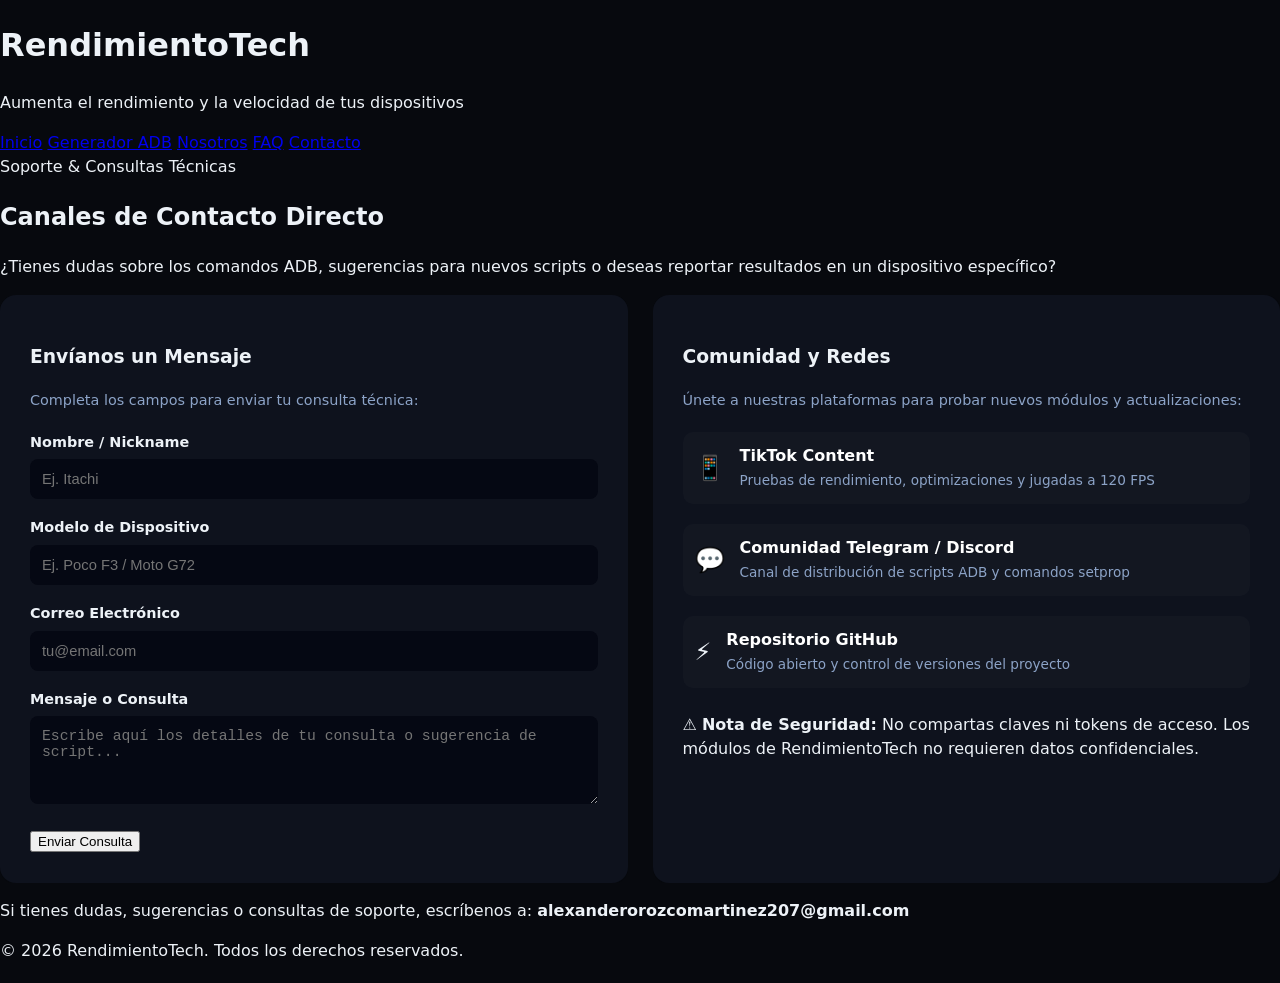
<file: contacto.html>
<!DOCTYPE html>
<html lang="es">
<head>
    <meta name="author" content="Itachi Martines - RendimientoTech">
    <meta name="copyright" content="© 2026 RendimientoTech. Todos los derechos reservados.">
    <meta name="publisher" content="RendimientoTech">

    <meta charset="UTF-8">
    <meta name="viewport" content="width=device-width, initial-scale=1.0">
    <title>Contacto - RendimientoTech</title>
    <link rel="icon" href="data:image/svg+xml,<svg xmlns=%22http://www.w3.org/2000/svg%22 viewBox=%220 0 100 100%22><text y=%22.9em%22 font-size=%2290%22>⚡</text></svg>">
    <link rel="stylesheet" href="style.css?v=4.0">
    <style>
        .contact-grid {
            display: grid;
            grid-template-columns: repeat(auto-fit, minmax(300px, 1fr));
            gap: 25px;
        }
        .contact-card {
            background: var(--bg-card);
            border: 1px solid var(--border-glass);
            border-radius: 16px;
            padding: 30px;
            backdrop-filter: blur(12px);
        }
        .form-group {
            margin-bottom: 18px;
        }
        .form-group label {
            display: block;
            font-weight: 600;
            margin-bottom: 6px;
            color: var(--text-main);
            font-size: 0.9rem;
        }
        .form-group input, .form-group textarea {
            width: 100%;
            padding: 12px;
            background: rgba(3, 6, 17, 0.8);
            border: 1px solid var(--border-glass);
            border-radius: 8px;
            color: var(--text-main);
            font-size: 0.92rem;
            outline: none;
            transition: border-color 0.25s;
        }
        .form-group input:focus, .form-group textarea:focus {
            border-color: var(--cyan-neon);
            box-shadow: 0 0 10px rgba(0, 240, 255, 0.2);
        }
        .info-item {
            display: flex;
            align-items: center;
            gap: 15px;
            margin-bottom: 20px;
            padding: 12px;
            background: rgba(255, 255, 255, 0.02);
            border: 1px solid var(--border-glass);
            border-radius: 10px;
        }
        .info-icon {
            font-size: 1.5rem;
            color: var(--cyan-neon);
        }
    </style>
  <script async src="https://pagead2.googlesyndication.com/pagead/js/adsbygoogle.js?client=ca-pub-8848206499958996" crossorigin="anonymous"></script>
  <meta name="google-adsense-account" content="ca-pub-8848206499958996">
</head>
<body>

    <header>
        <h1>RendimientoTech</h1>
        <p>Aumenta el rendimiento y la velocidad de tus dispositivos</p>
    </header>

    <nav>
        <a href="index.html">Inicio</a>
        <a href="herramientas.html">Generador ADB</a>
        <a href="nosotros.html">Nosotros</a>
        <a href="faq.html">FAQ</a>
        <a href="contacto.html" class="active">Contacto</a>
    </nav>

    <main class="container">
        <section class="hero">
            <div class="status-pill">
                <span class="status-dot"></span> Soporte & Consultas Técnicas
            </div>
            <h2>Canales de Contacto Directo</h2>
            <p>¿Tienes dudas sobre los comandos ADB, sugerencias para nuevos scripts o deseas reportar resultados en un dispositivo específico?</p>
        </section>

        <div class="contact-grid">
            <div class="contact-card">
                <h3>Envíanos un Mensaje</h3>
                <p style="color: var(--text-muted); margin-bottom: 20px; font-size: 0.9rem;">Completa los campos para enviar tu consulta técnica:</p>
                
                <form onsubmit="handleFormSubmit(event)">
                    <div class="form-group">
                        <label for="name">Nombre / Nickname</label>
                        <input type="text" id="name" required placeholder="Ej. Itachi">
                    </div>

                    <div class="form-group">
                        <label for="device">Modelo de Dispositivo</label>
                        <input type="text" id="device" placeholder="Ej. Poco F3 / Moto G72">
                    </div>

                    <div class="form-group">
                        <label for="email">Correo Electrónico</label>
                        <input type="email" id="email" required placeholder="tu@email.com">
                    </div>

                    <div class="form-group">
                        <label for="message">Mensaje o Consulta</label>
                        <textarea id="message" rows="4" required placeholder="Escribe aquí los detalles de tu consulta o sugerencia de script..."></textarea>
                    </div>

                    <button type="submit" class="btn">Enviar Consulta</button>
                </form>
                <div id="form-response" style="margin-top: 15px; display: none;" class="alert-box info"></div>
            </div>

            <div class="contact-card">
                <h3>Comunidad y Redes</h3>
                <p style="color: var(--text-muted); margin-bottom: 20px; font-size: 0.9rem;">Únete a nuestras plataformas para probar nuevos módulos y actualizaciones:</p>

                <div class="info-item">
                    <span class="info-icon">📱</span>
                    <div>
                        <strong style="color: #fff; display: block;">TikTok Content</strong>
                        <span style="color: var(--text-muted); font-size: 0.85rem;">Pruebas de rendimiento, optimizaciones y jugadas a 120 FPS</span>
                    </div>
                </div>

                <div class="info-item">
                    <span class="info-icon">💬</span>
                    <div>
                        <strong style="color: #fff; display: block;">Comunidad Telegram / Discord</strong>
                        <span style="color: var(--text-muted); font-size: 0.85rem;">Canal de distribución de scripts ADB y comandos setprop</span>
                    </div>
                </div>

                <div class="info-item">
                    <span class="info-icon">⚡</span>
                    <div>
                        <strong style="color: #fff; display: block;">Repositorio GitHub</strong>
                        <span style="color: var(--text-muted); font-size: 0.85rem;">Código abierto y control de versiones del proyecto</span>
                    </div>
                </div>

                <div class="alert-box warning" style="margin-top: 25px;">
                    ⚠️ <strong>Nota de Seguridad:</strong> No compartas claves ni tokens de acceso. Los módulos de RendimientoTech no requieren datos confidenciales.
                </div>
            </div>
        </div>
      <p>Si tienes dudas, sugerencias o consultas de soporte, escríbenos a: <strong>alexanderorozcomartinez207@gmail.com</strong></p>
</main>

    <footer>
        <p>© 2026 RendimientoTech. Todos los derechos reservados.</p>
    </footer>

    <script>
        function handleFormSubmit(e) {
            e.preventDefault();
            const resp = document.getElementById('form-response');
            resp.style.display = 'block';
            resp.innerText = '¡Mensaje enviado con éxito! Nos pondremos en contacto contigo pronto.';
            e.target.reset();
        }
    </script>
</body>
</html>
</file>
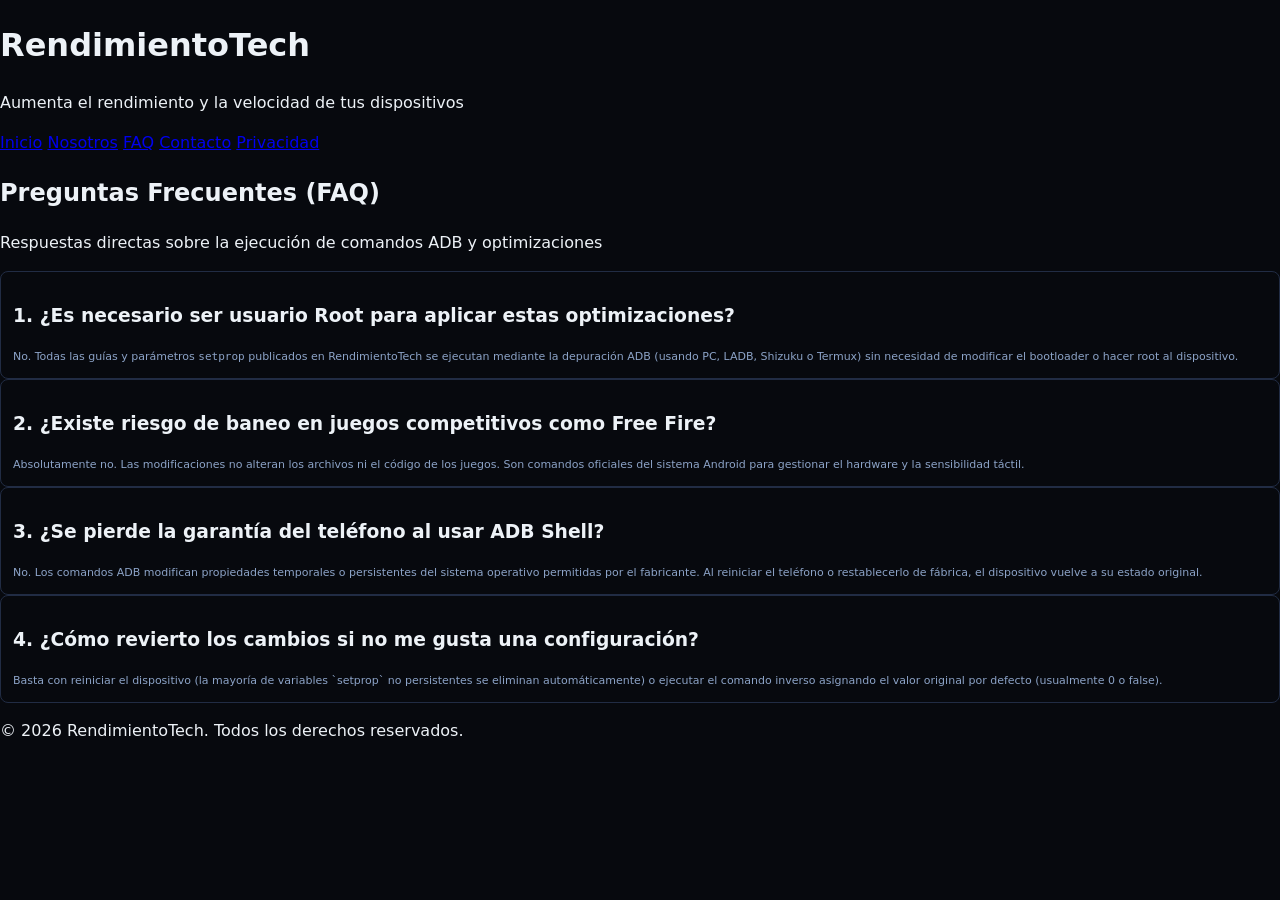
<file: faq.html>
<!DOCTYPE html>
<html lang="es">
<head>
    <meta name="author" content="Itachi Martines - RendimientoTech">
    <meta name="copyright" content="© 2026 RendimientoTech. Todos los derechos reservados.">
    <meta name="publisher" content="RendimientoTech">

    <meta charset="UTF-8">
    <meta name="viewport" content="width=device-width, initial-scale=1.0">
    <title>Preguntas Frecuentes (FAQ) - RendimientoTech</title>
    <link rel="icon" href="data:image/svg+xml,<svg xmlns=%22http://www.w3.org/2000/svg%22 viewBox=%220 0 100 100%22><text y=%22.9em%22 font-size=%2290%22>⚡</text></svg>">
    <link rel="stylesheet" href="style.css?v=3.0">
  <script async src="https://pagead2.googlesyndication.com/pagead/js/adsbygoogle.js?client=ca-pub-8848206499958996" crossorigin="anonymous"></script>
  <meta name="google-adsense-account" content="ca-pub-8848206499958996">
</head>
<body>

    <header>
        <h1>RendimientoTech</h1>
        <p>Aumenta el rendimiento y la velocidad de tus dispositivos</p>
    </header>

    <nav>
        <a href="index.html">Inicio</a>
        <a href="nosotros.html">Nosotros</a>
        <a href="faq.html" class="active">FAQ</a>
        <a href="contacto.html">Contacto</a>
        <a href="privacidad.html">Privacidad</a>
    </nav>

    <main class="container">
        <article class="post-detail">
            <h2>Preguntas Frecuentes (FAQ)</h2>
            <p class="meta">Respuestas directas sobre la ejecución de comandos ADB y optimizaciones</p>

            <div class="faq-item">
                <h3>1. ¿Es necesario ser usuario Root para aplicar estas optimizaciones?</h3>
                <p>No. Todas las guías y parámetros <code>setprop</code> publicados en RendimientoTech se ejecutan mediante la depuración ADB (usando PC, LADB, Shizuku o Termux) sin necesidad de modificar el bootloader o hacer root al dispositivo.</p>
            </div>

            <div class="faq-item">
                <h3>2. ¿Existe riesgo de baneo en juegos competitivos como Free Fire?</h3>
                <p>Absolutamente no. Las modificaciones no alteran los archivos ni el código de los juegos. Son comandos oficiales del sistema Android para gestionar el hardware y la sensibilidad táctil.</p>
            </div>

            <div class="faq-item">
                <h3>3. ¿Se pierde la garantía del teléfono al usar ADB Shell?</h3>
                <p>No. Los comandos ADB modifican propiedades temporales o persistentes del sistema operativo permitidas por el fabricante. Al reiniciar el teléfono o restablecerlo de fábrica, el dispositivo vuelve a su estado original.</p>
            </div>

            <div class="faq-item">
                <h3>4. ¿Cómo revierto los cambios si no me gusta una configuración?</h3>
                <p>Basta con reiniciar el dispositivo (la mayoría de variables `setprop` no persistentes se eliminan automáticamente) o ejecutar el comando inverso asignando el valor original por defecto (usualmente 0 o false).</p>
            </div>
        </article>
    </main>

    <footer>
        <p>© 2026 RendimientoTech. Todos los derechos reservados.</p>
    </footer>

    <script src="script.js"></script>
</body>
</html>
</file>
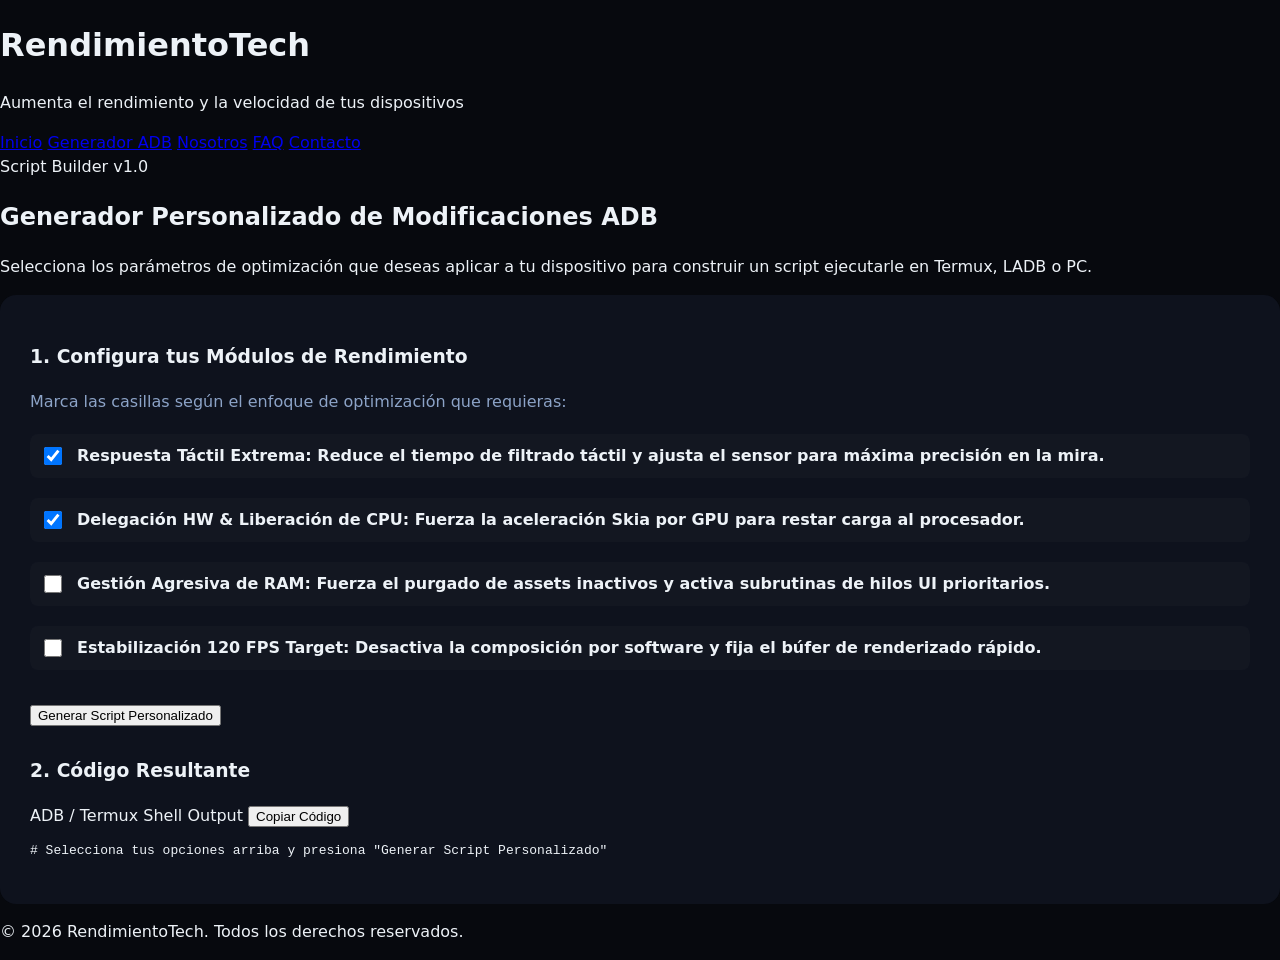
<file: herramientas.html>
<!DOCTYPE html>
<html lang="es">
<head>
    <meta name="author" content="Itachi Martines - RendimientoTech">
    <meta name="copyright" content="© 2026 RendimientoTech. Todos los derechos reservados.">
    <meta name="publisher" content="RendimientoTech">

    <meta charset="UTF-8">
    <meta name="viewport" content="width=device-width, initial-scale=1.0">
    <title>Generador de Scripts ADB & Shell - RendimientoTech</title>
    <link rel="icon" href="data:image/svg+xml,<svg xmlns=%22http://www.w3.org/2000/svg%22 viewBox=%220 0 100 100%22><text y=%22.9em%22 font-size=%2290%22>⚡</text></svg>">
    <link rel="stylesheet" href="style.css?v=4.0">
    <style>
        .generator-card {
            background: var(--bg-card);
            border: 1px solid var(--border-glass);
            border-radius: 16px;
            padding: 30px;
            backdrop-filter: blur(12px);
        }
        .option-group {
            margin-bottom: 20px;
        }
        .option-group label {
            display: flex;
            align-items: center;
            gap: 12px;
            color: var(--text-main);
            font-weight: 600;
            cursor: pointer;
            padding: 10px;
            border-radius: 8px;
            background: rgba(255, 255, 255, 0.02);
            border: 1px solid var(--border-glass);
            transition: background 0.2s;
        }
        .option-group label:hover {
            background: rgba(0, 240, 255, 0.08);
        }
        .option-group input[type="checkbox"] {
            width: 18px;
            height: 18px;
            accent-color: var(--cyan-neon);
        }
    </style>
  <script async src="https://pagead2.googlesyndication.com/pagead/js/adsbygoogle.js?client=ca-pub-8848206499958996" crossorigin="anonymous"></script>
  <meta name="google-adsense-account" content="ca-pub-8848206499958996">
</head>
<body>

    <header>
        <h1>RendimientoTech</h1>
        <p>Aumenta el rendimiento y la velocidad de tus dispositivos</p>
    </header>

    <nav>
        <a href="index.html">Inicio</a>
        <a href="herramientas.html" class="active">Generador ADB</a>
        <a href="nosotros.html">Nosotros</a>
        <a href="faq.html">FAQ</a>
        <a href="contacto.html">Contacto</a>
    </nav>

    <main class="container">
        <section class="hero">
            <div class="status-pill">
                <span class="status-dot"></span> Script Builder v1.0
            </div>
            <h2>Generador Personalizado de Modificaciones ADB</h2>
            <p>Selecciona los parámetros de optimización que deseas aplicar a tu dispositivo para construir un script ejecutarle en Termux, LADB o PC.</p>
        </section>

        <div class="generator-card">
            <h3>1. Configura tus Módulos de Rendimiento</h3>
            <p style="color: var(--text-muted); margin-bottom: 20px;">Marca las casillas según el enfoque de optimización que requieras:</p>

            <div class="option-group">
                <label>
                    <input type="checkbox" id="opt-touch" checked>
                    <span><strong>Respuesta Táctil Extrema:</strong> Reduce el tiempo de filtrado táctil y ajusta el sensor para máxima precisión en la mira.</span>
                </label>
            </div>

            <div class="option-group">
                <label>
                    <input type="checkbox" id="opt-cpu" checked>
                    <span><strong>Delegación HW & Liberación de CPU:</strong> Fuerza la aceleración Skia por GPU para restar carga al procesador.</span>
                </label>
            </div>

            <div class="option-group">
                <label>
                    <input type="checkbox" id="opt-ram">
                    <span><strong>Gestión Agresiva de RAM:</strong> Fuerza el purgado de assets inactivos y activa subrutinas de hilos UI prioritarios.</span>
                </label>
            </div>

            <div class="option-group">
                <label>
                    <input type="checkbox" id="opt-fps">
                    <span><strong>Estabilización 120 FPS Target:</strong> Desactiva la composición por software y fija el búfer de renderizado rápido.</span>
                </label>
            </div>

            <button class="btn" style="margin-top: 15px;" onclick="generateScript()">Generar Script Personalizado</button>

            <div style="margin-top: 30px;">
                <h3>2. Código Resultante</h3>
                <div class="code-block">
                    <div class="code-header">
                        <span>ADB / Termux Shell Output</span>
                        <button class="copy-btn" onclick="copyGeneratedCode()">Copiar Código</button>
                    </div>
                    <pre><code id="script-output"># Selecciona tus opciones arriba y presiona "Generar Script Personalizado"</code></pre>
                </div>
            </div>
        </div>
    </main>

    <footer>
        <p>© 2026 RendimientoTech. Todos los derechos reservados.</p>
    </footer>

    <script>
const CREDITOS_AUTOR = "# Generado por RendimientoTech - https://itachi-maker.github.io/rendimientotech/\n# Creado por Itachi\n\n";
        function generateScript() {
            let output = "#!/system/bin/sh\n# Script Generado por RendimientoTech Core\n# Ejecutar vía ADB Shell, Termux o LADB\n\n";
            
            if(document.getElementById('opt-touch').checked) {
                output += "# === OPTIMIZACIÓN TÁCTIL & INPUT LAG ===\n";
                output += "setprop touch.pressure.scale 0.001\n";
                output += "setprop touch.size.calibration geometric\n";
                output += "setprop touch.pressure.calibration amplitude\n";
                output += "settings put secure long_press_timeout 250\n\n";
            }

            if(document.getElementById('opt-cpu').checked) {
                output += "# === DESCARGA DE TRABAJO EN CPU & ACELERACIÓN GPU ===\n";
                output += "setprop debug.sf.hw 1\n";
                output += "setprop debug.egl.hw 1\n";
                output += "setprop debug.renderengine.backend skiavk\n";
                output += "setprop sys.use_fifo_ui 1\n\n";
            }

            if(document.getElementById('opt-ram').checked) {
                output += "# === GESTIÓN DE MEMORIA Y RAM ===\n";
                output += "setprop persist.sys.purgeable_assets 1\n";
                output += "setprop dalvik.vm.dex2oat-flags filter=speed\n\n";
            }

            if(document.getElementById('opt-fps').checked) {
                output += "# === ESTABILIDAD DE FPS ===\n";
                output += "setprop persist.sys.composition.type gpu\n";
                output += "setprop debug.performance.tuning 1\n";
            }

            output += "\necho '[RendimientoTech] ¡Optimizaciones aplicadas exitosamente!'";
            document.getElementById('script-output').innerText = output;
        }

        function copyGeneratedCode() {
            const code = document.getElementById('script-output').innerText;
            navigator.clipboard.writeText(code).then(() => {
                const btn = document.querySelector('.copy-btn');
                btn.innerText = "¡Copiado!";
                btn.classList.add('copied');
                setTimeout(() => {
                    btn.innerText = "Copiar Código";
                    btn.classList.remove('copied');
                }, 2000);
            });
        }
    </script>
</body>
</html>
</file>
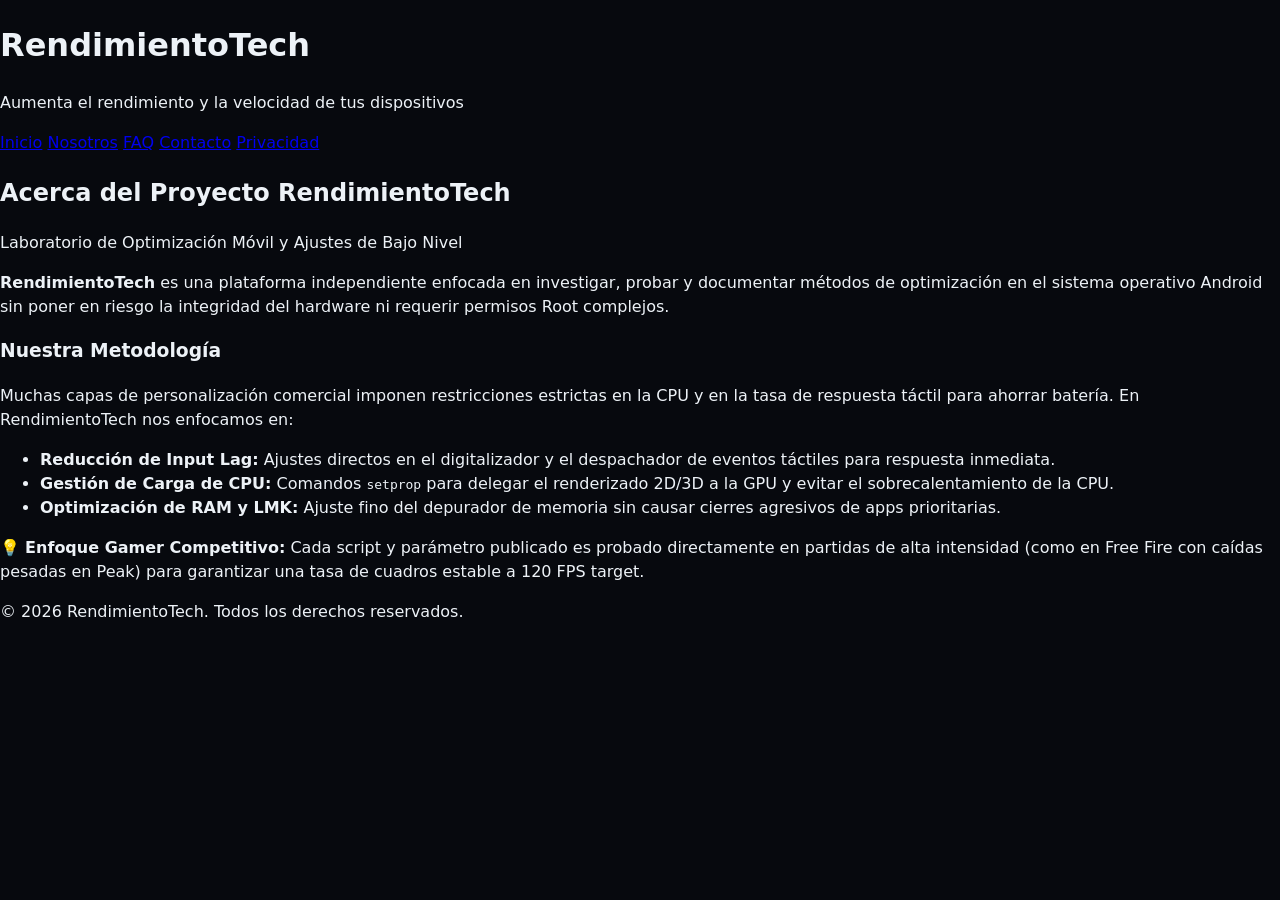
<file: nosotros.html>
<!DOCTYPE html>
<html lang="es">
<head>
    <meta name="author" content="Itachi Martines - RendimientoTech">
    <meta name="copyright" content="© 2026 RendimientoTech. Todos los derechos reservados.">
    <meta name="publisher" content="RendimientoTech">

    <meta charset="UTF-8">
    <meta name="viewport" content="width=device-width, initial-scale=1.0">
    <title>Nosotros & Proyecto - RendimientoTech</title>
    <link rel="icon" href="data:image/svg+xml,<svg xmlns=%22http://www.w3.org/2000/svg%22 viewBox=%220 0 100 100%22><text y=%22.9em%22 font-size=%2290%22>⚡</text></svg>">
    <link rel="stylesheet" href="style.css?v=3.0">
  <script async src="https://pagead2.googlesyndication.com/pagead/js/adsbygoogle.js?client=ca-pub-8848206499958996" crossorigin="anonymous"></script>
  <meta name="google-adsense-account" content="ca-pub-8848206499958996">
</head>
<body>

    <header>
        <h1>RendimientoTech</h1>
        <p>Aumenta el rendimiento y la velocidad de tus dispositivos</p>
    </header>

    <nav>
        <a href="index.html">Inicio</a>
        <a href="nosotros.html" class="active">Nosotros</a>
        <a href="faq.html">FAQ</a>
        <a href="contacto.html">Contacto</a>
        <a href="privacidad.html">Privacidad</a>
    </nav>

    <main class="container">
        <article class="post-detail">
            <h2>Acerca del Proyecto RendimientoTech</h2>
            <p class="meta">Laboratorio de Optimización Móvil y Ajustes de Bajo Nivel</p>

            <p><strong>RendimientoTech</strong> es una plataforma independiente enfocada en investigar, probar y documentar métodos de optimización en el sistema operativo Android sin poner en riesgo la integridad del hardware ni requerir permisos Root complejos.</p>

            <h3>Nuestra Metodología</h3>
            <p>Muchas capas de personalización comercial imponen restricciones estrictas en la CPU y en la tasa de respuesta táctil para ahorrar batería. En RendimientoTech nos enfocamos en:</p>
            <ul>
                <li><strong>Reducción de Input Lag:</strong> Ajustes directos en el digitalizador y el despachador de eventos táctiles para respuesta inmediata.</li>
                <li><strong>Gestión de Carga de CPU:</strong> Comandos <code>setprop</code> para delegar el renderizado 2D/3D a la GPU y evitar el sobrecalentamiento de la CPU.</li>
                <li><strong>Optimización de RAM y LMK:</strong> Ajuste fino del depurador de memoria sin causar cierres agresivos de apps prioritarias.</li>
            </ul>

            <div class="alert-box info">
                💡 <strong>Enfoque Gamer Competitivo:</strong> Cada script y parámetro publicado es probado directamente en partidas de alta intensidad (como en Free Fire con caídas pesadas en Peak) para garantizar una tasa de cuadros estable a 120 FPS target.
            </div>
        </article>
    </main>

    <footer>
        <p>© 2026 RendimientoTech. Todos los derechos reservados.</p>
    </footer>

    <script src="script.js"></script>
</body>
</html>
</file>
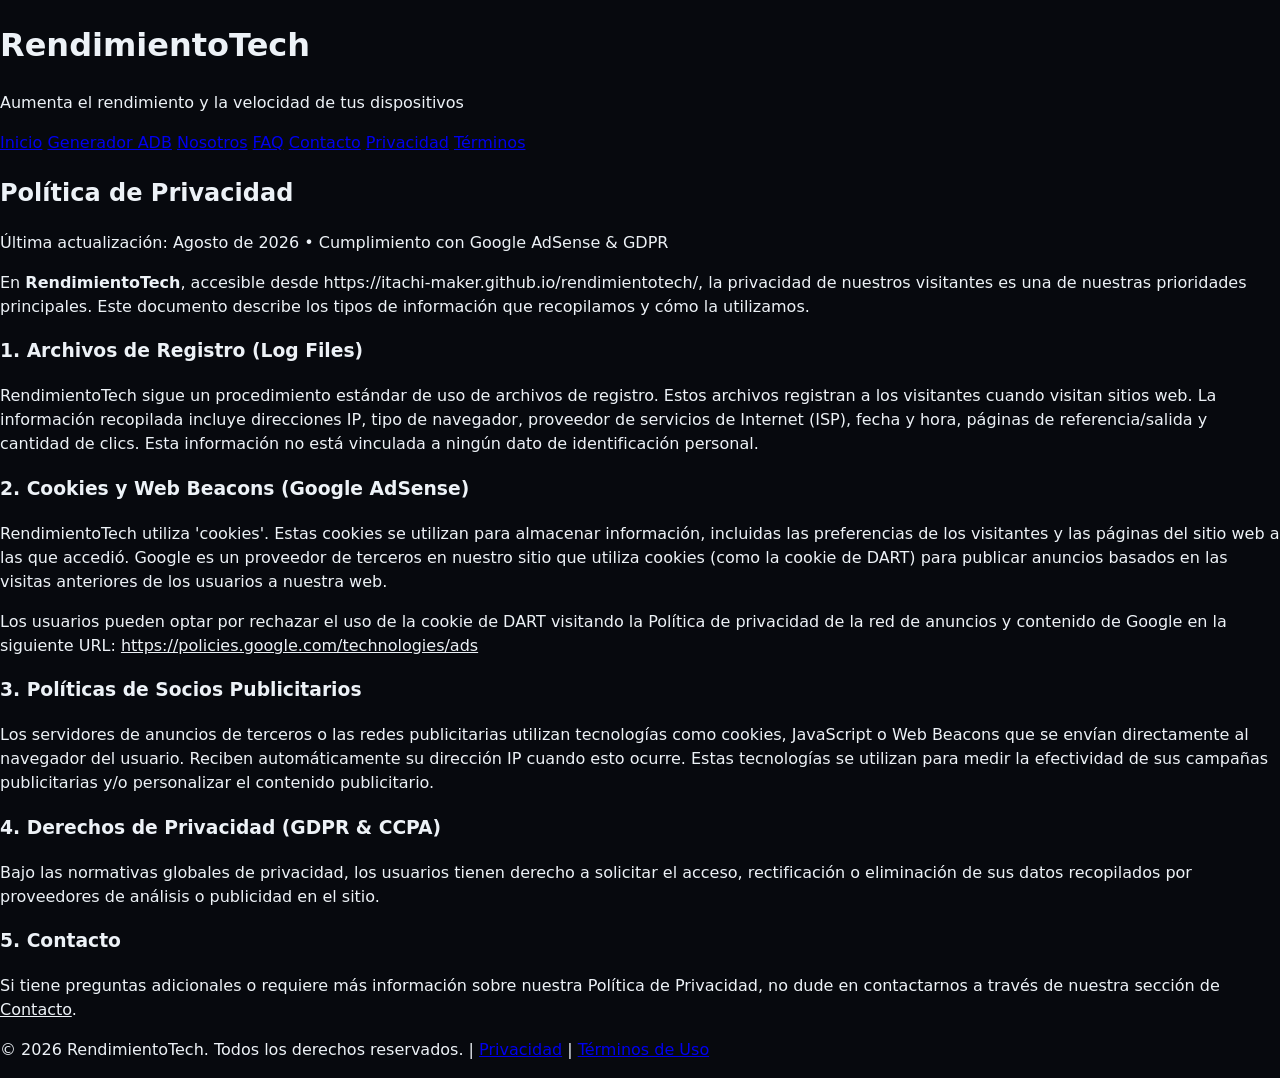
<file: privacidad.html>
<!DOCTYPE html>
<html lang="es">
<head>
    <meta name="author" content="Itachi Martines - RendimientoTech">
    <meta name="copyright" content="© 2026 RendimientoTech. Todos los derechos reservados.">
    <meta name="publisher" content="RendimientoTech">

    <meta charset="UTF-8">
    <meta name="viewport" content="width=device-width, initial-scale=1.0">
    <title>Política de Privacidad - RendimientoTech</title>
    <link rel="icon" href="data:image/svg+xml,<svg xmlns=%22http://www.w3.org/2000/svg%22 viewBox=%220 0 100 100%22><text y=%22.9em%22 font-size=%2290%22>⚡</text></svg>">
    <link rel="stylesheet" href="style.css?v=5.0">
  <script async src="https://pagead2.googlesyndication.com/pagead/js/adsbygoogle.js?client=ca-pub-8848206499958996" crossorigin="anonymous"></script>
  <meta name="google-adsense-account" content="ca-pub-8848206499958996">
</head>
<body>

    <header>
        <h1>RendimientoTech</h1>
        <p>Aumenta el rendimiento y la velocidad de tus dispositivos</p>
    </header>

    <nav>
        <a href="index.html">Inicio</a>
        <a href="herramientas.html">Generador ADB</a>
        <a href="nosotros.html">Nosotros</a>
        <a href="faq.html">FAQ</a>
        <a href="contacto.html">Contacto</a>
        <a href="privacidad.html" class="active">Privacidad</a>
        <a href="terminos.html">Términos</a>
    </nav>

    <main class="container">
        <article class="post-detail">
            <h2>Política de Privacidad</h2>
            <p class="meta">Última actualización: Agosto de 2026 • Cumplimiento con Google AdSense & GDPR</p>

            <p>En <strong>RendimientoTech</strong>, accesible desde https://itachi-maker.github.io/rendimientotech/, la privacidad de nuestros visitantes es una de nuestras prioridades principales. Este documento describe los tipos de información que recopilamos y cómo la utilizamos.</p>

            <h3>1. Archivos de Registro (Log Files)</h3>
            <p>RendimientoTech sigue un procedimiento estándar de uso de archivos de registro. Estos archivos registran a los visitantes cuando visitan sitios web. La información recopilada incluye direcciones IP, tipo de navegador, proveedor de servicios de Internet (ISP), fecha y hora, páginas de referencia/salida y cantidad de clics. Esta información no está vinculada a ningún dato de identificación personal.</p>

            <h3>2. Cookies y Web Beacons (Google AdSense)</h3>
            <p>RendimientoTech utiliza 'cookies'. Estas cookies se utilizan para almacenar información, incluidas las preferencias de los visitantes y las páginas del sitio web a las que accedió. Google es un proveedor de terceros en nuestro sitio que utiliza cookies (como la cookie de DART) para publicar anuncios basados en las visitas anteriores de los usuarios a nuestra web.</p>

            <p>Los usuarios pueden optar por rechazar el uso de la cookie de DART visitando la Política de privacidad de la red de anuncios y contenido de Google en la siguiente URL: <a href="https://policies.google.com/technologies/ads" target="_blank" style="color:var(--cyan-neon);">https://policies.google.com/technologies/ads</a></p>

            <h3>3. Políticas de Socios Publicitarios</h3>
            <p>Los servidores de anuncios de terceros o las redes publicitarias utilizan tecnologías como cookies, JavaScript o Web Beacons que se envían directamente al navegador del usuario. Reciben automáticamente su dirección IP cuando esto ocurre. Estas tecnologías se utilizan para medir la efectividad de sus campañas publicitarias y/o personalizar el contenido publicitario.</p>

            <h3>4. Derechos de Privacidad (GDPR & CCPA)</h3>
            <p>Bajo las normativas globales de privacidad, los usuarios tienen derecho a solicitar el acceso, rectificación o eliminación de sus datos recopilados por proveedores de análisis o publicidad en el sitio.</p>

            <h3>5. Contacto</h3>
            <p>Si tiene preguntas adicionales o requiere más información sobre nuestra Política de Privacidad, no dude en contactarnos a través de nuestra sección de <a href="contacto.html" style="color:var(--cyan-neon);">Contacto</a>.</p>
        </article>
    </main>

    <footer>
        <p>© 2026 RendimientoTech. Todos los derechos reservados. | <a href="privacidad.html">Privacidad</a> | <a href="terminos.html">Términos de Uso</a></p>
    </footer>

    <script src="script.js"></script>
</body>
</html>
</file>
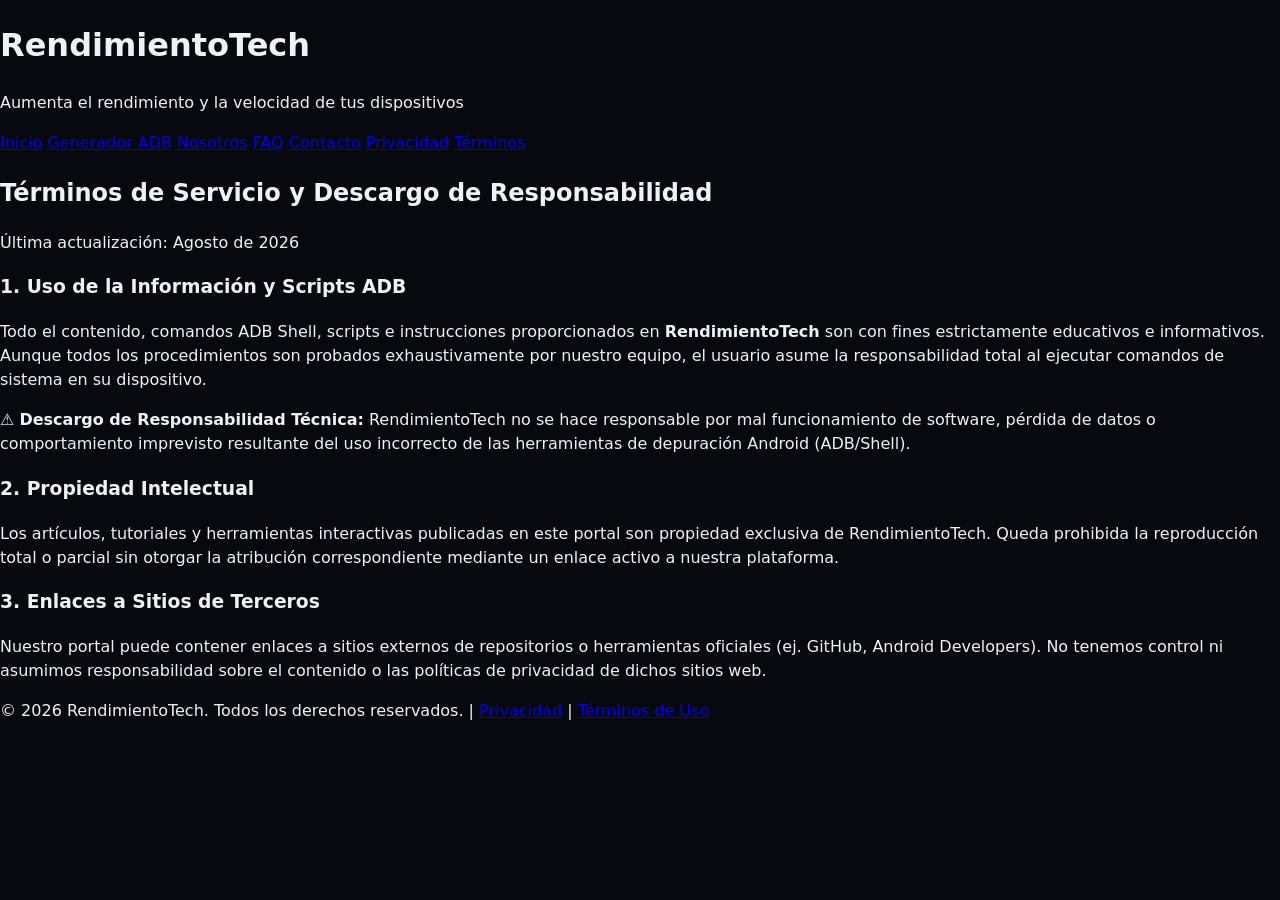
<file: terminos.html>
<!DOCTYPE html>
<html lang="es">
<head>
    <meta name="author" content="Itachi Martines - RendimientoTech">
    <meta name="copyright" content="© 2026 RendimientoTech. Todos los derechos reservados.">
    <meta name="publisher" content="RendimientoTech">

    <meta charset="UTF-8">
    <meta name="viewport" content="width=device-width, initial-scale=1.0">
    <title>Términos de Uso & Descargo - RendimientoTech</title>
    <link rel="icon" href="data:image/svg+xml,<svg xmlns=%22http://www.w3.org/2000/svg%22 viewBox=%220 0 100 100%22><text y=%22.9em%22 font-size=%2290%22>⚡</text></svg>">
    <link rel="stylesheet" href="style.css?v=5.0">
  <script async src="https://pagead2.googlesyndication.com/pagead/js/adsbygoogle.js?client=ca-pub-8848206499958996" crossorigin="anonymous"></script>
  <meta name="google-adsense-account" content="ca-pub-8848206499958996">
</head>
<body>

    <header>
        <h1>RendimientoTech</h1>
        <p>Aumenta el rendimiento y la velocidad de tus dispositivos</p>
    </header>

    <nav>
        <a href="index.html">Inicio</a>
        <a href="herramientas.html">Generador ADB</a>
        <a href="nosotros.html">Nosotros</a>
        <a href="faq.html">FAQ</a>
        <a href="contacto.html">Contacto</a>
        <a href="privacidad.html">Privacidad</a>
        <a href="terminos.html" class="active">Términos</a>
    </nav>

    <main class="container">
        <article class="post-detail">
            <h2>Términos de Servicio y Descargo de Responsabilidad</h2>
            <p class="meta">Última actualización: Agosto de 2026</p>

            <h3>1. Uso de la Información y Scripts ADB</h3>
            <p>Todo el contenido, comandos ADB Shell, scripts e instrucciones proporcionados en <strong>RendimientoTech</strong> son con fines estrictamente educativos e informativos. Aunque todos los procedimientos son probados exhaustivamente por nuestro equipo, el usuario asume la responsabilidad total al ejecutar comandos de sistema en su dispositivo.</p>

            <div class="alert-box warning">
                ⚠️ <strong>Descargo de Responsabilidad Técnica:</strong> RendimientoTech no se hace responsable por mal funcionamiento de software, pérdida de datos o comportamiento imprevisto resultante del uso incorrecto de las herramientas de depuración Android (ADB/Shell).
            </div>

            <h3>2. Propiedad Intelectual</h3>
            <p>Los artículos, tutoriales y herramientas interactivas publicadas en este portal son propiedad exclusiva de RendimientoTech. Queda prohibida la reproducción total o parcial sin otorgar la atribución correspondiente mediante un enlace activo a nuestra plataforma.</p>

            <h3>3. Enlaces a Sitios de Terceros</h3>
            <p>Nuestro portal puede contener enlaces a sitios externos de repositorios o herramientas oficiales (ej. GitHub, Android Developers). No tenemos control ni asumimos responsabilidad sobre el contenido o las políticas de privacidad de dichos sitios web.</p>
        </article>
    </main>

    <footer>
        <p>© 2026 RendimientoTech. Todos los derechos reservados. | <a href="privacidad.html">Privacidad</a> | <a href="terminos.html">Términos de Uso</a></p>
    </footer>

    <script src="script.js"></script>
</body>
</html>
</file>
<file: style.css>
:root {
  --bg-base: #07090e;
  --bg-card: #0e121d;
  --bg-input: #141a29;
  --border-color: #212c44;
  --accent-green: #00e676;
  --accent-cyan: #00b0ff;
  --text-main: #edf2f7;
  --text-muted: #8ca3c7;
}

* { box-sizing: border-box; }
body {
  font-family: 'Segoe UI', system-ui, -apple-system, sans-serif;
  background-color: var(--bg-base);
  color: var(--text-main);
  margin: 0;
  padding: 0;
  line-height: 1.5;
}

/* Navbar unificada */
.navbar {
  background: rgba(10, 14, 23, 0.9);
  backdrop-filter: blur(10px);
  border-bottom: 1px solid var(--border-color);
  position: sticky;
  top: 0;
  z-index: 1000;
  padding: 12px 20px;
}
.nav-container {
  max-width: 900px;
  margin: 0 auto;
  display: flex;
  justify-content: space-between;
  align-items: center;
}
.nav-brand { display: flex; align-items: center; gap: 8px; }
.nav-logo-icon { font-size: 18px; }
.nav-logo-text { font-size: 15px; font-weight: 600; letter-spacing: 0.5px; }
.nav-links { list-style: none; display: flex; gap: 10px; margin: 0; padding: 0; overflow-x: auto; }
.nav-links a { color: var(--text-main); text-decoration: none; font-size: 11px; font-weight: 600; background: var(--bg-input); padding: 6px 10px; border-radius: 6px; border: 1px solid var(--border-color); transition: all 0.2s; white-space: nowrap; }
.nav-links a:hover { border-color: var(--accent-green); color: var(--accent-green); }

/* Hero Banner */
.hero-header {
  text-align: center;
  padding: 30px 20px;
  background: linear-gradient(180deg, rgba(0,176,255,0.05) 0%, transparent 100%);
  border-bottom: 1px solid var(--border-color);
  margin-bottom: 20px;
}
.hero-badge { display: inline-block; background: rgba(0,176,255,0.1); color: var(--accent-cyan); font-size: 10px; font-weight: 800; padding: 4px 10px; border-radius: 20px; border: 1px solid rgba(0,176,255,0.3); margin-bottom: 8px; letter-spacing: 1px; }
.hero-header h1 { margin: 0; font-size: 24px; font-weight: 900; letter-spacing: -0.5px; }
.hero-header p { margin: 6px 0 0; font-size: 12px; color: var(--text-muted); font-weight: 500; }

/* Dashboard Contenedor */
.dashboard-container {
  max-width: 900px;
  margin: 0 auto 40px auto;
  padding: 0 15px;
  display: flex;
  flex-direction: column;
  gap: 24px;
}

/* Tarjetas del Dashboard */
.panel-card {
  background: var(--bg-card);
  border: 1px solid var(--border-color);
  border-radius: 14px;
  padding: 20px;
  box-shadow: 0 8px 24px rgba(0,0,0,0.4);
}
.card-header { display: flex; gap: 14px; align-items: flex-start; margin-bottom: 20px; border-bottom: 1px solid var(--border-color); padding-bottom: 14px; }
.header-icon { font-size: 22px; background: var(--bg-input); padding: 10px; border-radius: 10px; border: 1px solid var(--border-color); display: flex; align-items: center; justify-content: center; }
.card-header h2 { margin: 0; font-size: 16px; color: var(--accent-cyan); font-weight: 700; }
.card-header p { margin: 3px 0 0; font-size: 11px; color: var(--text-muted); }

/* SYSTEM WOOD SLIDERS STYLES */
.wood-sliders-container { display: flex; flex-direction: column; gap: 14px; background: var(--bg-base); border: 1px solid var(--border-color); border-radius: 10px; padding: 16px; margin-bottom: 16px; }
.wood-slider-group { display: flex; flex-direction: column; gap: 6px; }
.slider-info { display: flex; justify-content: space-between; align-items: center; font-size: 11px; font-weight: 700; color: var(--text-muted); }
.wood-value { font-size: 15px; color: var(--accent-green); font-weight: 900; background: var(--bg-card); padding: 2px 8px; border-radius: 6px; border: 1px solid var(--border-color); }
.wood-range { -webkit-appearance: none; width: 100%; height: 6px; border-radius: 3px; background: var(--bg-input); outline: none; border: 1px solid var(--border-color); }
.wood-range::-webkit-slider-thumb { -webkit-appearance: none; appearance: none; width: 18px; height: 18px; border-radius: 50%; background: var(--accent-cyan); cursor: pointer; box-shadow: 0 0 10px rgba(0,176,255,0.5); transition: transform 0.1s; }
.wood-range::-webkit-slider-thumb:hover { transform: scale(1.2); background: var(--accent-green); }

/* Formulario General */
.form-grid-unified { display: grid; grid-template-columns: 1fr; gap: 12px; margin-bottom: 16px; }
@media(min-width: 600px) { .form-grid-unified { grid-template-columns: repeat(2, 1fr); } }
.campo-control { display: flex; flex-direction: column; gap: 6px; }
.campo-control label { font-size: 11px; color: var(--text-muted); font-weight: 600; }
.campo-control input, .campo-control select { background: var(--bg-input); border: 1px solid var(--border-color); color: var(--text-main); padding: 10px 12px; border-radius: 8px; font-size: 13px; outline: none; transition: border-color 0.2s; }
.campo-control input:focus { border-color: var(--accent-cyan); }

/* Botones y Acciones */
.btn-accion { width: 100%; padding: 12px; border-radius: 8px; font-size: 13px; font-weight: 700; cursor: pointer; border: none; text-align: center; transition: transform 0.1s, filter 0.2s; }
.btn-accion:active { transform: scale(0.98); }
.primary-glow { background: linear-gradient(135deg, var(--accent-cyan), var(--accent-green)); color: #000; font-weight: 900; box-shadow: 0 4px 15px rgba(0,230,118,0.2); }
.outline-action { background: transparent; border: 1px solid var(--border-color); color: var(--text-muted); margin-top: 8px; }
.outline-action:hover { border-color: var(--text-main); color: var(--text-main); }

/* Selector Brevent Unificado */
.mode-selector-unified { display: flex; gap: 10px; margin-bottom: 14px; }
.radio-tab { background: var(--bg-input); border: 1px solid var(--border-color); padding: 10px; border-radius: 8px; flex: 1; text-align: center; font-size: 12px; font-weight: 600; cursor: pointer; color: var(--text-muted); transition: all 0.2s; }
.radio-tab:has(input:checked) { background: rgba(0,230,118,0.1); border-color: var(--accent-green); color: var(--accent-green); }
.radio-tab input { accent-color: var(--accent-green); margin-right: 6px; }

.presets-toolbar { background: var(--bg-base); border: 1px solid var(--border-color); border-radius: 8px; padding: 10px 12px; margin-bottom: 14px; display: flex; flex-direction: column; gap: 8px; }
@media(min-width: 500px) { .presets-toolbar { flex-direction: row; align-items: center; justify-content: space-between; } }
.toolbar-label { font-size: 11px; color: var(--accent-cyan); font-weight: 700; }
.toolbar-buttons { display: flex; gap: 6px; flex-wrap: wrap; }
.btn-chip { background: var(--bg-input); color: var(--text-main); border: 1px solid var(--border-color); padding: 6px 10px; border-radius: 6px; font-size: 11px; font-weight: 600; cursor: pointer; transition: background 0.2s; }
.btn-chip:hover { background: var(--accent-green); color: #000; border-color: var(--accent-green); }
.btn-chip.muted { background: transparent; }

/* Contenedor de Comandos */
.builder-scroll-box { background: var(--bg-base); border: 1px solid var(--border-color); border-radius: 10px; padding: 12px; max-height: 380px; overflow-y: auto; display: flex; flex-direction: column; gap: 8px; margin-bottom: 16px; }
.menu-categoria { background: var(--bg-card); border: 1px solid var(--border-color); border-radius: 8px; overflow: hidden; }
.menu-categoria summary { padding: 12px; font-size: 12px; font-weight: 700; color: var(--accent-cyan); cursor: pointer; user-select: none; outline: none; }
.menu-categoria summary:hover { background: var(--bg-input); color: var(--accent-green); }
.menu-contenido { padding: 12px; background: var(--bg-base); border-top: 1px solid var(--border-color); display: flex; flex-direction: column; gap: 8px; }
.menu-contenido label { display: flex; align-items: center; gap: 8px; font-size: 11px; color: var(--text-muted); cursor: pointer; }
.menu-contenido input[type="checkbox"] { width: 15px; height: 15px; accent-color: var(--accent-green); cursor: pointer; flex-shrink: 0; }
.acciones-footer-grupo { display: flex; flex-direction: column; gap: 8px; }

/* FAQ y Nosotros */
.faq-list { display: flex; flex-direction: column; gap: 10px; }
.faq-item { background: var(--bg-base); border: 1px solid var(--border-color); border-radius: 8px; padding: 12px; }
.faq-item summary { font-size: 12px; font-weight: 700; color: var(--accent-green); cursor: pointer; }
.faq-item p { margin: 8px 0 0; font-size: 11px; color: var(--text-muted); }
.nosotros-content { font-size: 12px; color: var(--text-muted); background: var(--bg-base); padding: 14px; border-radius: 8px; border: 1px solid var(--border-color); }

/* Aviso de Cookies */
.cookie-banner { position: fixed; bottom: 0; left: 0; width: 100%; background: rgba(14,18,29,0.95); border-top: 1px solid var(--border-color); padding: 12px 20px; display: flex; justify-content: space-between; align-items: center; z-index: 3000; font-size: 11px; backdrop-filter: blur(5px); }
.cookie-banner p { margin: 0; color: var(--text-muted); max-width: 600px; }

/* Footer */
.footer-unified { background: var(--bg-card); border-top: 1px solid var(--border-color); padding: 20px; text-align: center; font-size: 11px; color: var(--text-muted); margin-bottom: 40px; }
.footer-email { color: var(--accent-green); margin: 4px 0 0; font-weight: 600; }
</file>
